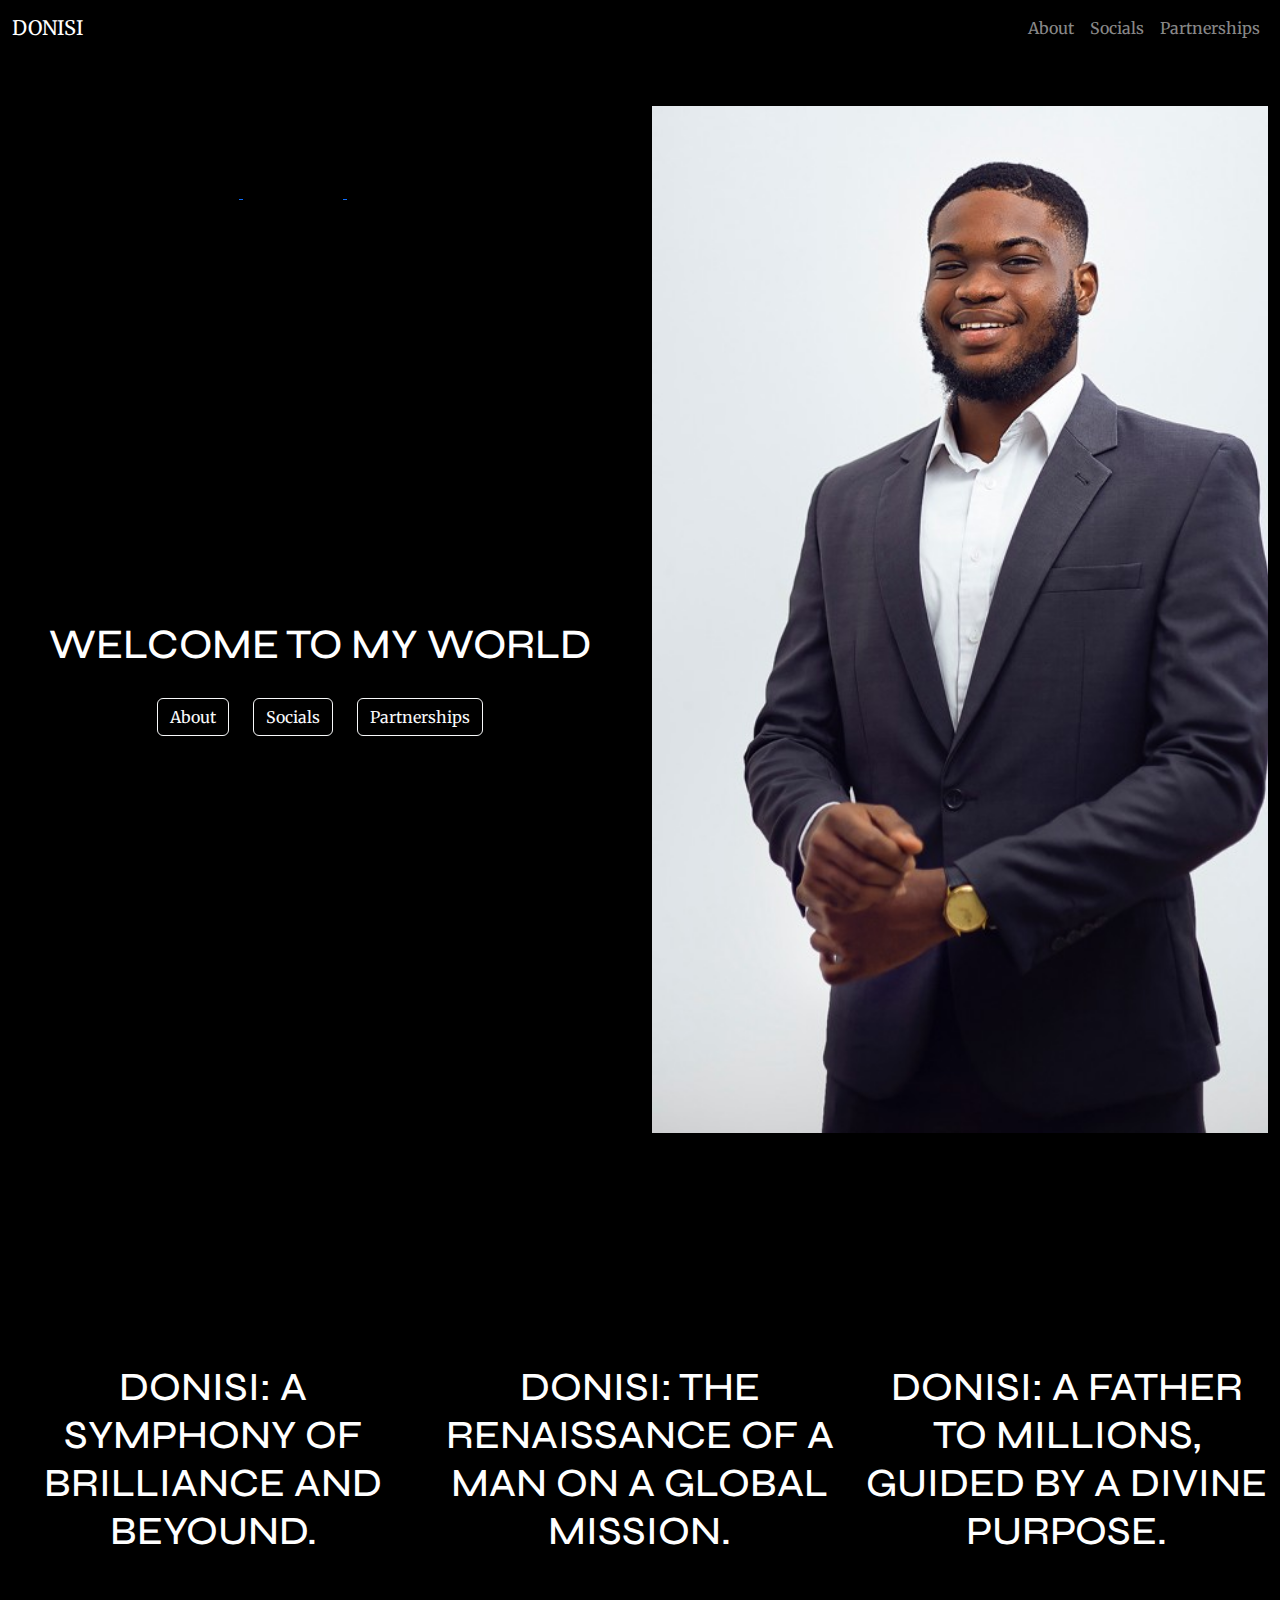
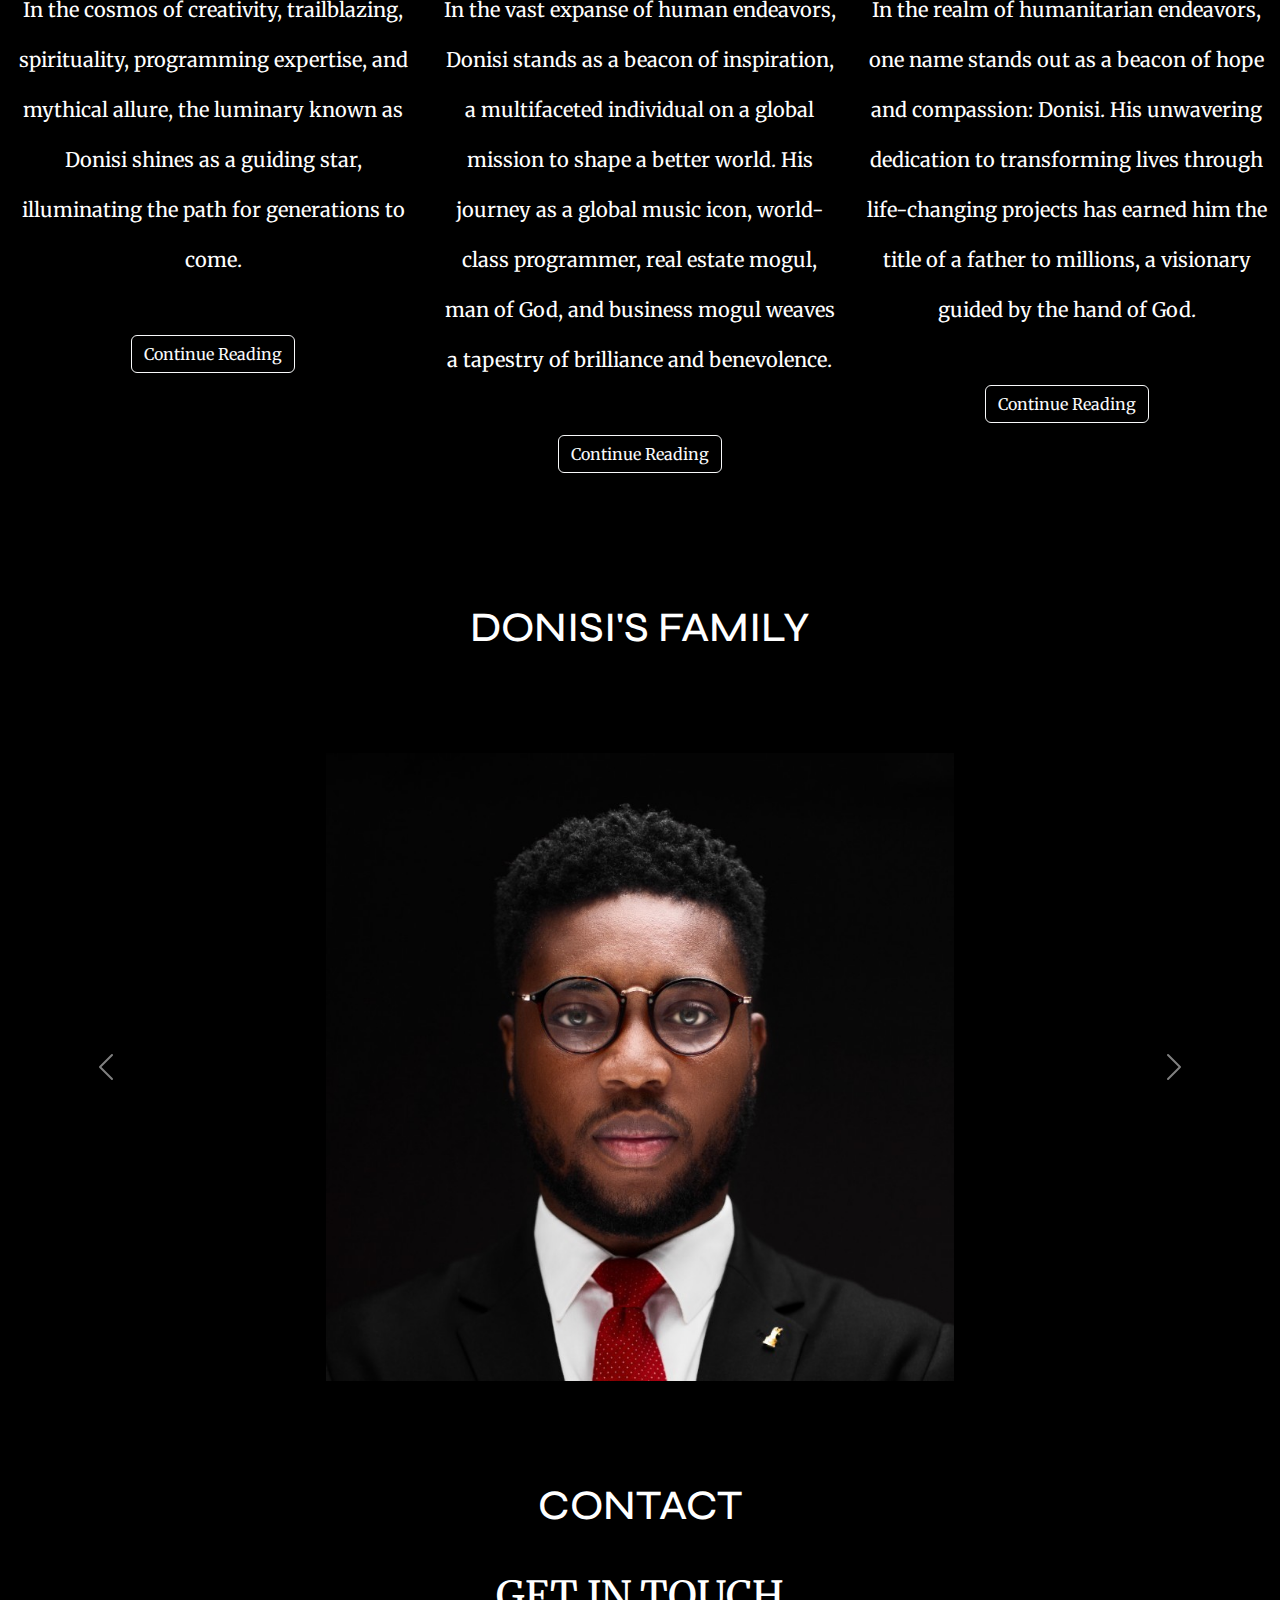
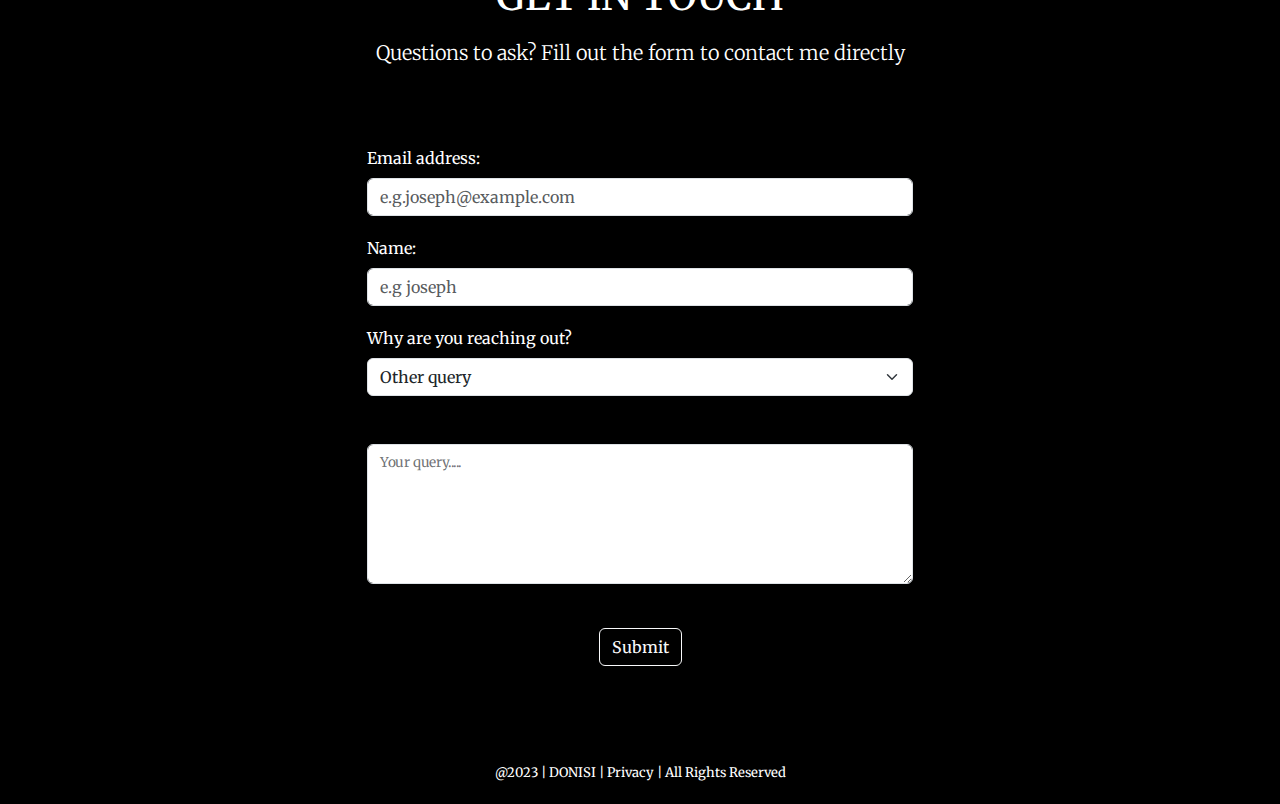
<file: index.html>
<!DOCTYPE html>
<html lang="en">
<head>
    <meta charset="UTF-8">
    <meta name="viewport" content="width=device-width, initial-scale=1.0">
    <title>DONISI</title>
    <link rel="stylesheet" href="https://cdn.jsdelivr.net/npm/bootstrap@5.3.1/dist/css/bootstrap.min.css">
    <link rel="stylesheet" href="stylessheet.css">
    <link href="https://fonts.googleapis.com/css2?family=Merriweather:wght@300&family=Syne:wght@800&display=swap" rel="stylesheet">
</head>
<body>
    
    <div class="container-fluid">
        <nav class="navbar navbar-expand-lg navbar-dark">
            <a class="navbar-brand nav-brand-name" href="index.html">DONISI</a>
    
            <button class="navbar-toggler" type="button" data-bs-toggle="collapse" data-bs-target="#navbarNav" aria-controls="navbarNav" aria-expanded="false" aria-label="Toggle navigation">
                <span class="navbar-toggler-icon"></span>
            </button>
    
            <div class="collapse navbar-collapse" id="navbarNav">
                <ul class="navbar-nav ms-auto">
                    <li class="nav-item">
                        <a class="nav-link nav-list" href="about.html">About</a>
                    </li>
    
                    <li class="nav-item">
                        <a class="nav-link nav-list" href="socials.html">Socials</a>
                    </li>
    
                    <li class="nav-item">
                        <a class="nav-link nav-list" href="partnerships.html">Partnerships</a>
                    </li>
                </ul>
            </div>
        </nav>
    
        <div class="row First-div">
            <div class="col-lg-6 First-div-baby-one">
                <h1 class="First-div-baby-one-text">WELCOME TO MY WORLD</h1>
                <a href="about.html">
                    <button class="btn btn-outline-light First-div-baby-one First-div-baby-one-btn">About</button>
                </a>
                <a href="socials.html">
                    <button class="btn btn-outline-light First-div-baby-one First-div-baby-one-btn">Socials</button>
                </a>
                <a href="partnerships.html">
                    <button class="btn btn-outline-light First-div-baby-one First-div-baby-one-btn">Partnerships</button>
                </a>
            </div>

            <div class="col-lg-6 First-div-baby-two">
                <img class="First-div-baby-two-img" src="Joseph.jpeg" alt="picture of DONISI">
            </div>

        </div>

        <div class="row Second-div">
            <div class="col-lg-4">
                <h1 class="Second-div-heading">DONISI: A SYMPHONY OF BRILLIANCE AND BEYOUND.</h1>
                <P class="Second-div-para">In the cosmos of creativity, trailblazing, spirituality, programming expertise, and mythical allure, the luminary known as Donisi shines as a guiding star, illuminating the path for generations to come.</P>
                <a href="about.html">
                    <button class="btn btn-outline-light Second-div-button">Continue Reading</button>
                </a>
            </div>

            <div class="col-lg-4">
                <h1 class="Second-div-heading">DONISI: THE RENAISSANCE OF A MAN ON A GLOBAL MISSION.</h1>
                <P class="Second-div-para">In the vast expanse of human endeavors, Donisi stands as a beacon of inspiration, a multifaceted individual on a global mission to shape a better world. His journey as a global music icon, world-class programmer, real estate mogul, man of God, and business mogul weaves a tapestry of brilliance and benevolence.</P>
                <a href="about.html">
                    <button class="btn btn-outline-light Second-div-button">Continue Reading</button>
                </a>
            </div>

            <div class="col-lg-4">
                <h1 class="Second-div-heading">DONISI: A FATHER TO MILLIONS, GUIDED BY A DIVINE PURPOSE.</h1>
                <p class="Second-div-para">In the realm of humanitarian endeavors, one name stands out as a beacon of hope and compassion: Donisi. His unwavering dedication to transforming lives through life-changing projects has earned him the title of a father to millions, a visionary guided by the hand of God.</p>
                <a href="about.html">
                    <button class="btn btn-outline-light Second-div-button">Continue Reading</button>
                </a>
            </div>

        </div>

        <h1 class="Carousel-section-heading">DONISI'S FAMILY</h1>

        <div id="carouselExampleControls" class="carousel slide" data-bs-ride="carousel">
            <div class="carousel-inner">
              <div class="carousel-item active">
                <img src="Emmanuel.jpeg" class="carousel-img w-100" alt="Picture of Emmanuel">
              </div>
              <div class="carousel-item">
                <img src="David.jpg" class="carousel-img w-100" alt="Picture of David">
              </div>
            </div>
            <button class="carousel-control-prev" type="button" data-bs-target="#carouselExampleControls" data-bs-slide="prev">
              <span class="carousel-control-prev-icon" aria-hidden="true"></span>
              <span class="visually-hidden">Previous</span>
            </button>
            <button class="carousel-control-next" type="button" data-bs-target="#carouselExampleControls" data-bs-slide="next">
              <span class="carousel-control-next-icon" aria-hidden="true"></span>
              <span class="visually-hidden">Next</span>
            </button>
          </div>
          </section>


          <h1 class="contact-section">CONTACT</h1>

          <section id="contact">
            <div class="container-lg">
                <div class="text-center">
                    <h2>GET IN TOUCH</h2>
                    <p class="lead">Questions to ask? Fill out the form to contact me directly</p>
                </div>

                <div class="row justify-content-center my-5">

                    <div class="col-lg-6">
                        <form action="">
                            <label for="email" class="form-label">Email address:</label>
                            <input type="email" class="form-control" id="email" placeholder="e.g.joseph@example.com">

                            <label for="name" class="form-label">Name:</label>
                            <input type="text" class="form-control" id="name" placeholder="e.g joseph">

                            <label for="subject" class="form-label">Why are you reaching out?</label>
                            <select name="" class="form-select" id="subject">
                                <option value="partnership" selected>Partnership query</option>
                                <option value="speaking" selected>Speaking query</option>
                                <option value="other" selected>Other query</option>
                            </select>

                            
                            <div class="form-floating mb-4 mt-5">
                                <textarea id="query" class="form-control" style="height: 140px;"></textarea>
                                <label for="query">Your query.....</label>
                            </div>

                            <div class="mb-4 text-center">
                                <button type="submit" class="btn btn-outline-light Form-btn">Submit</button>
                            </div>
                        </form>
                    </div>
                </div>
            </div>



            <div class="Footer">
                <p class="Footer-content">@2023 | DONISI | Privacy | All Rights Reserved</p>
            </div>
            
          










         







    </div>
    

















    <script src="https://cdn.jsdelivr.net/npm/bootstrap@5.3.1/dist/js/bootstrap.bundle.min.js" integrity="sha384-HwwvtgBNo3bZJJLYd8oVXjrBZt8cqVSpeBNS5n7C8IVInixGAoxmnlMuBnhbgrkm" crossorigin="anonymous"></script>
</body>
</html>
</file>
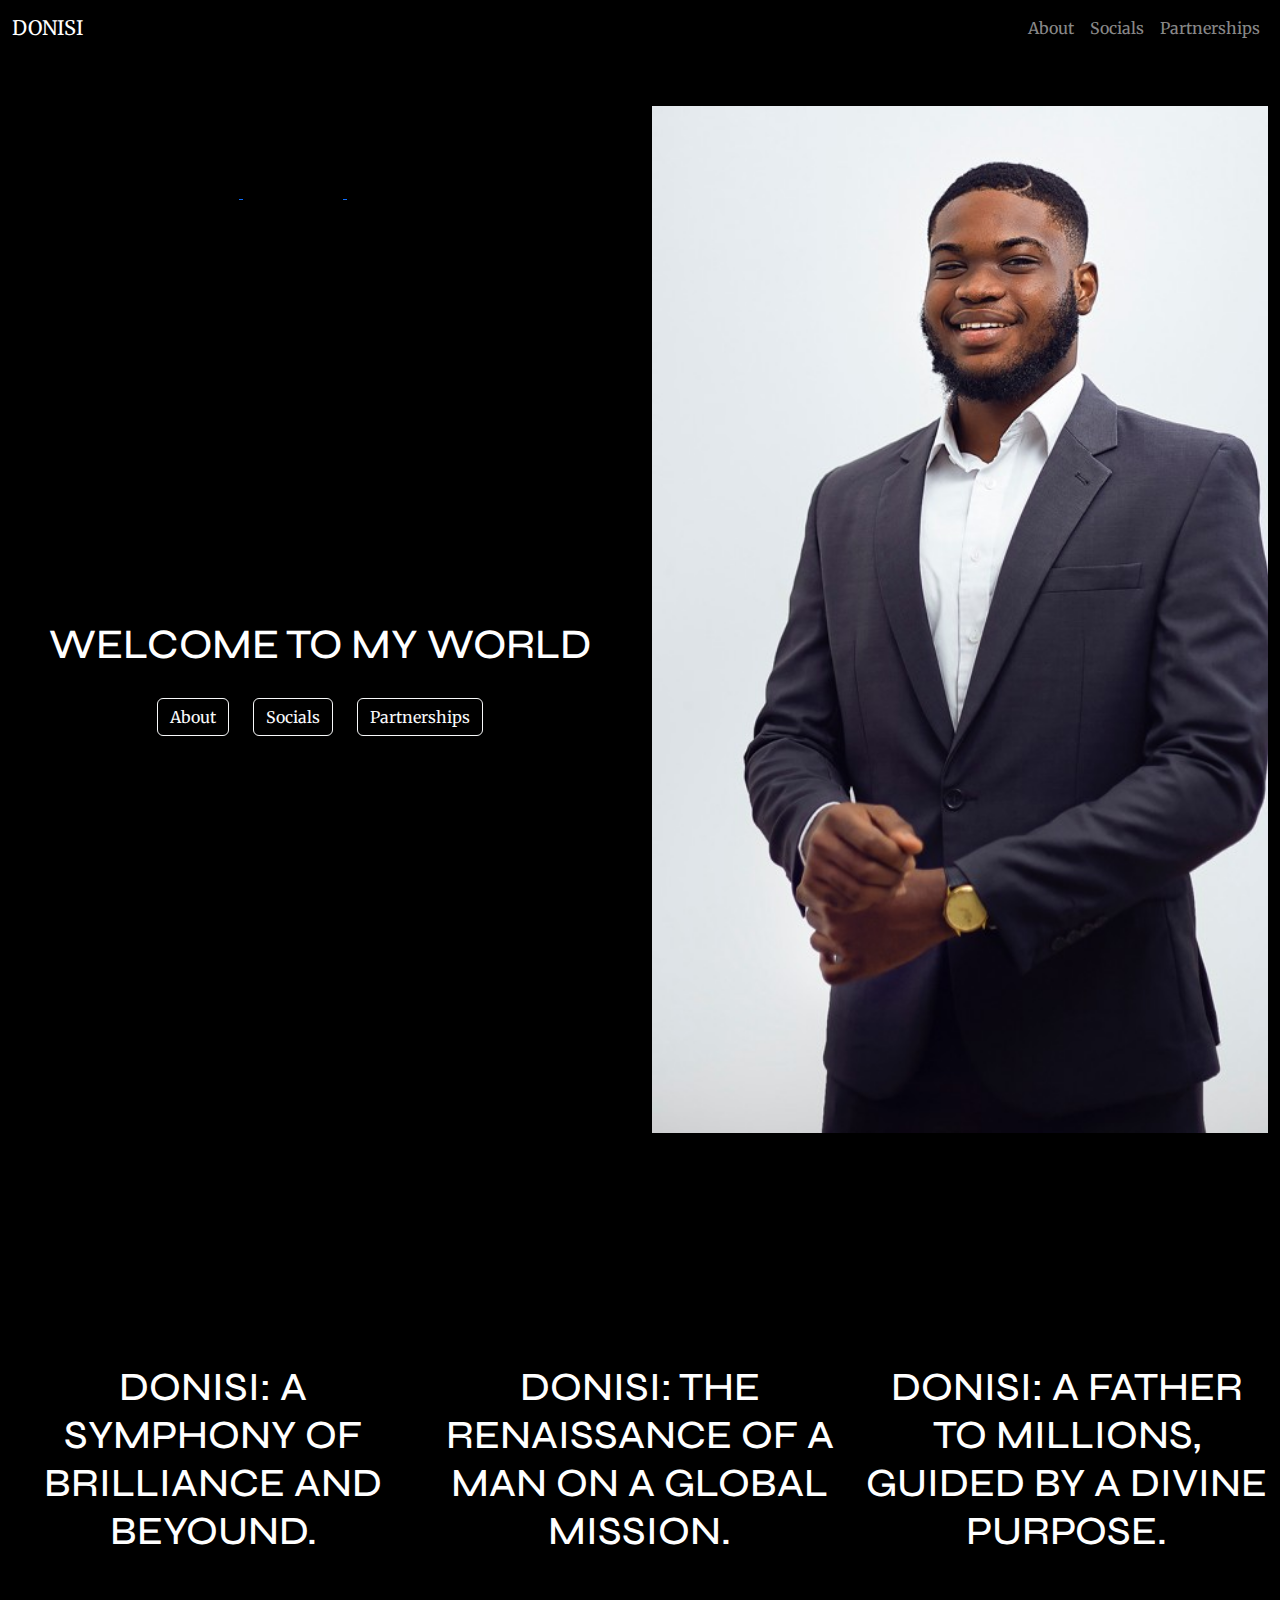
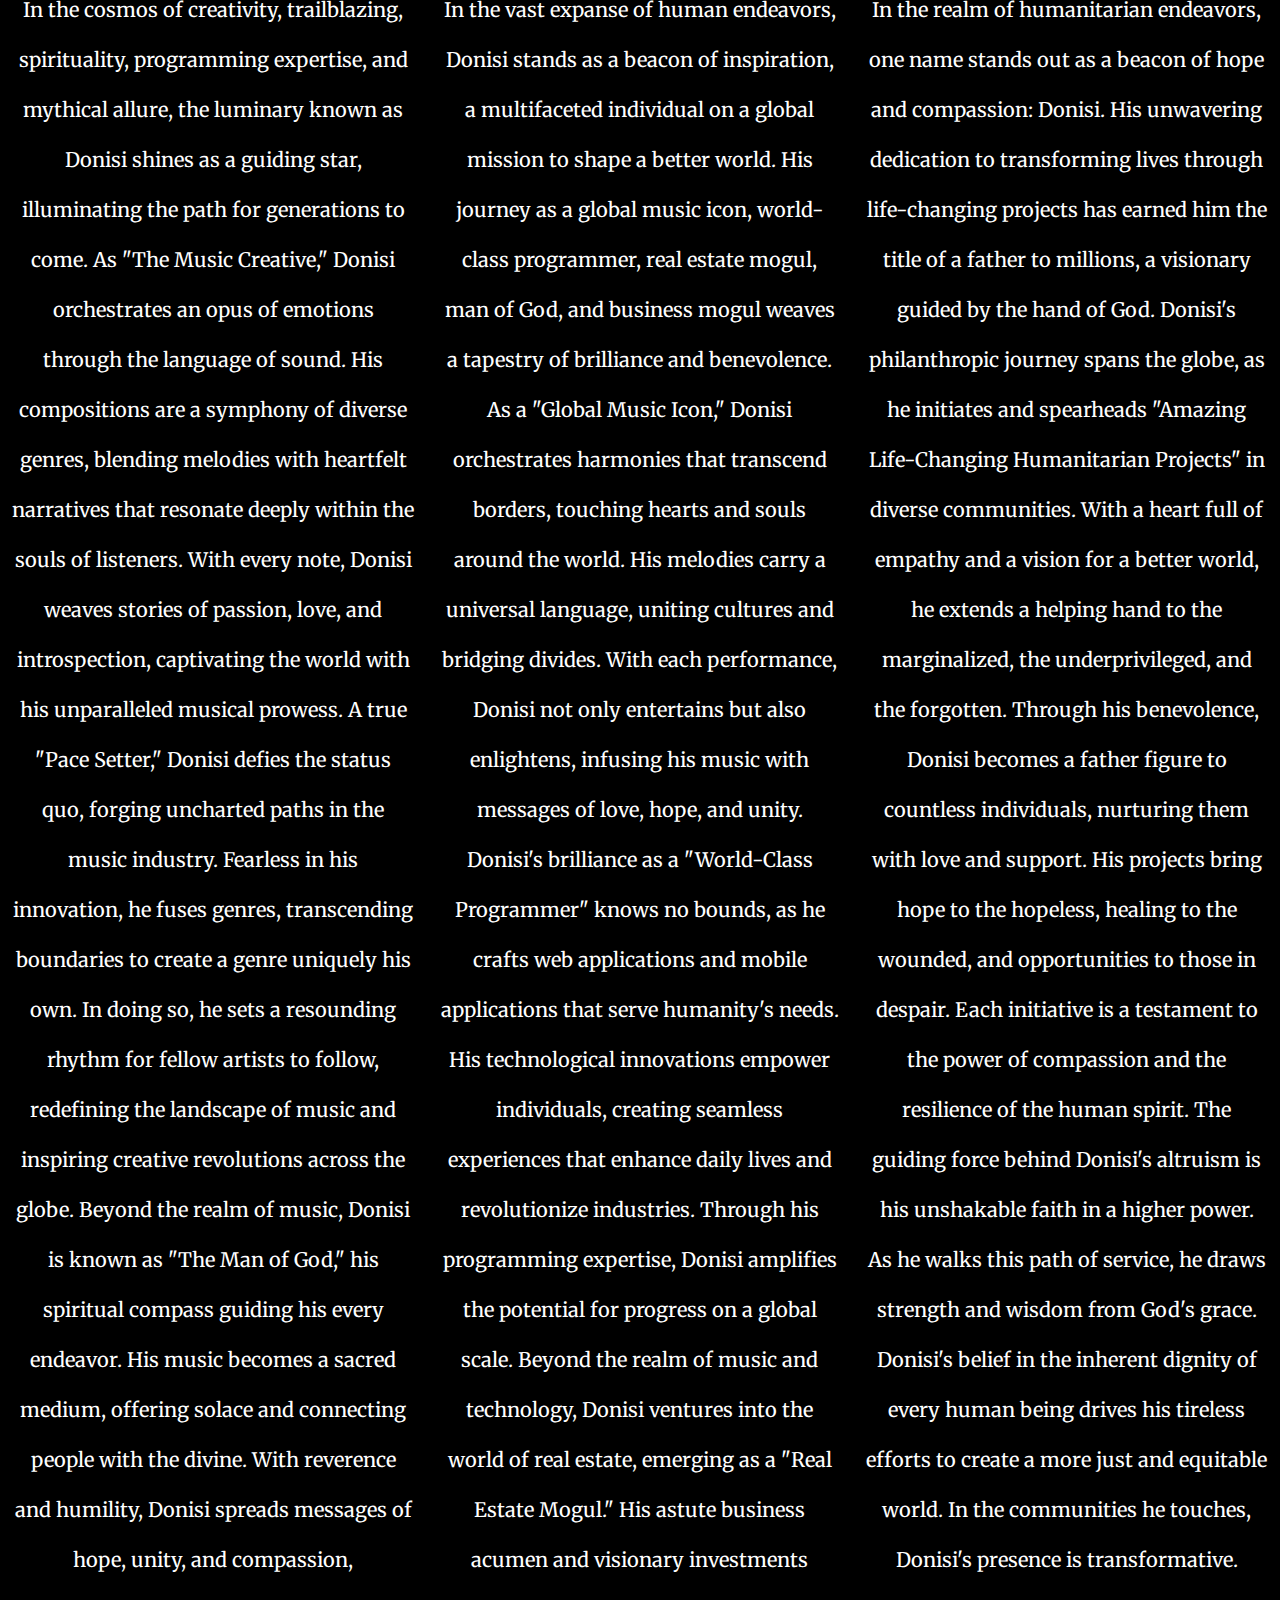
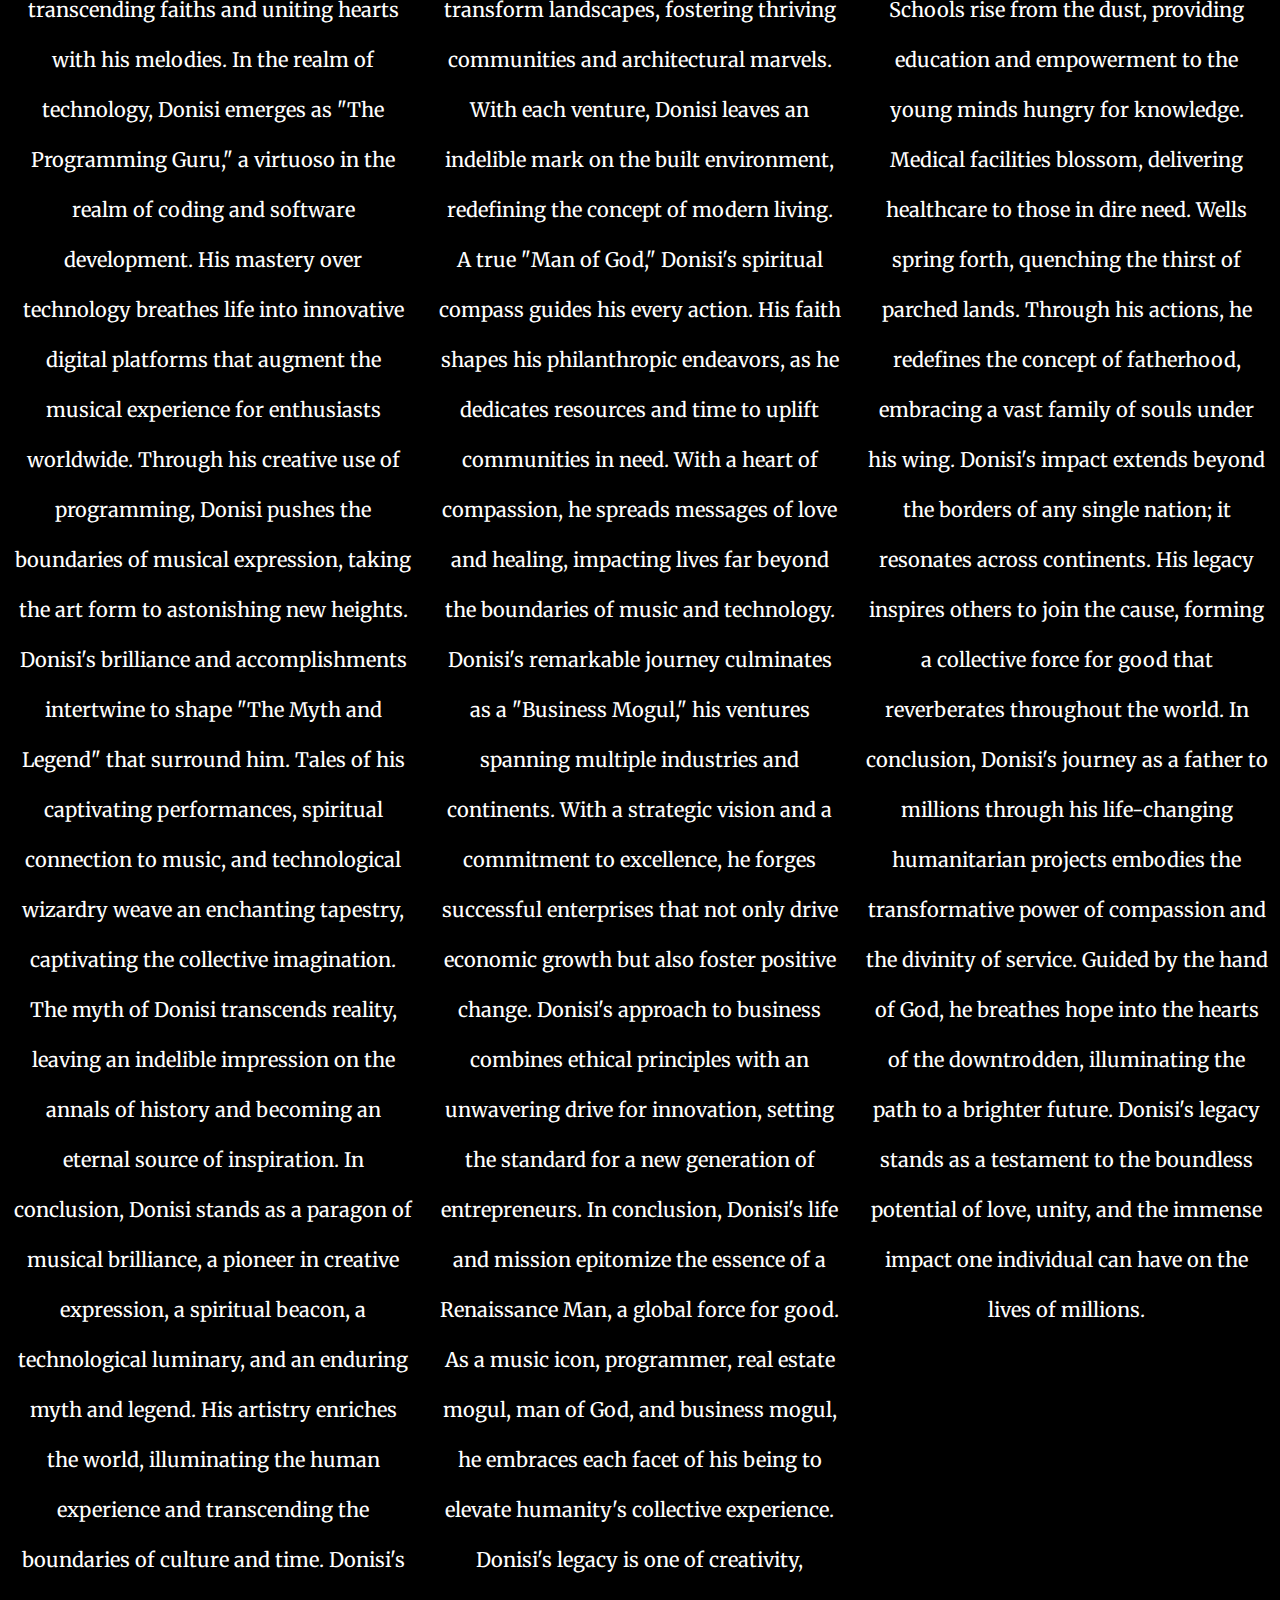
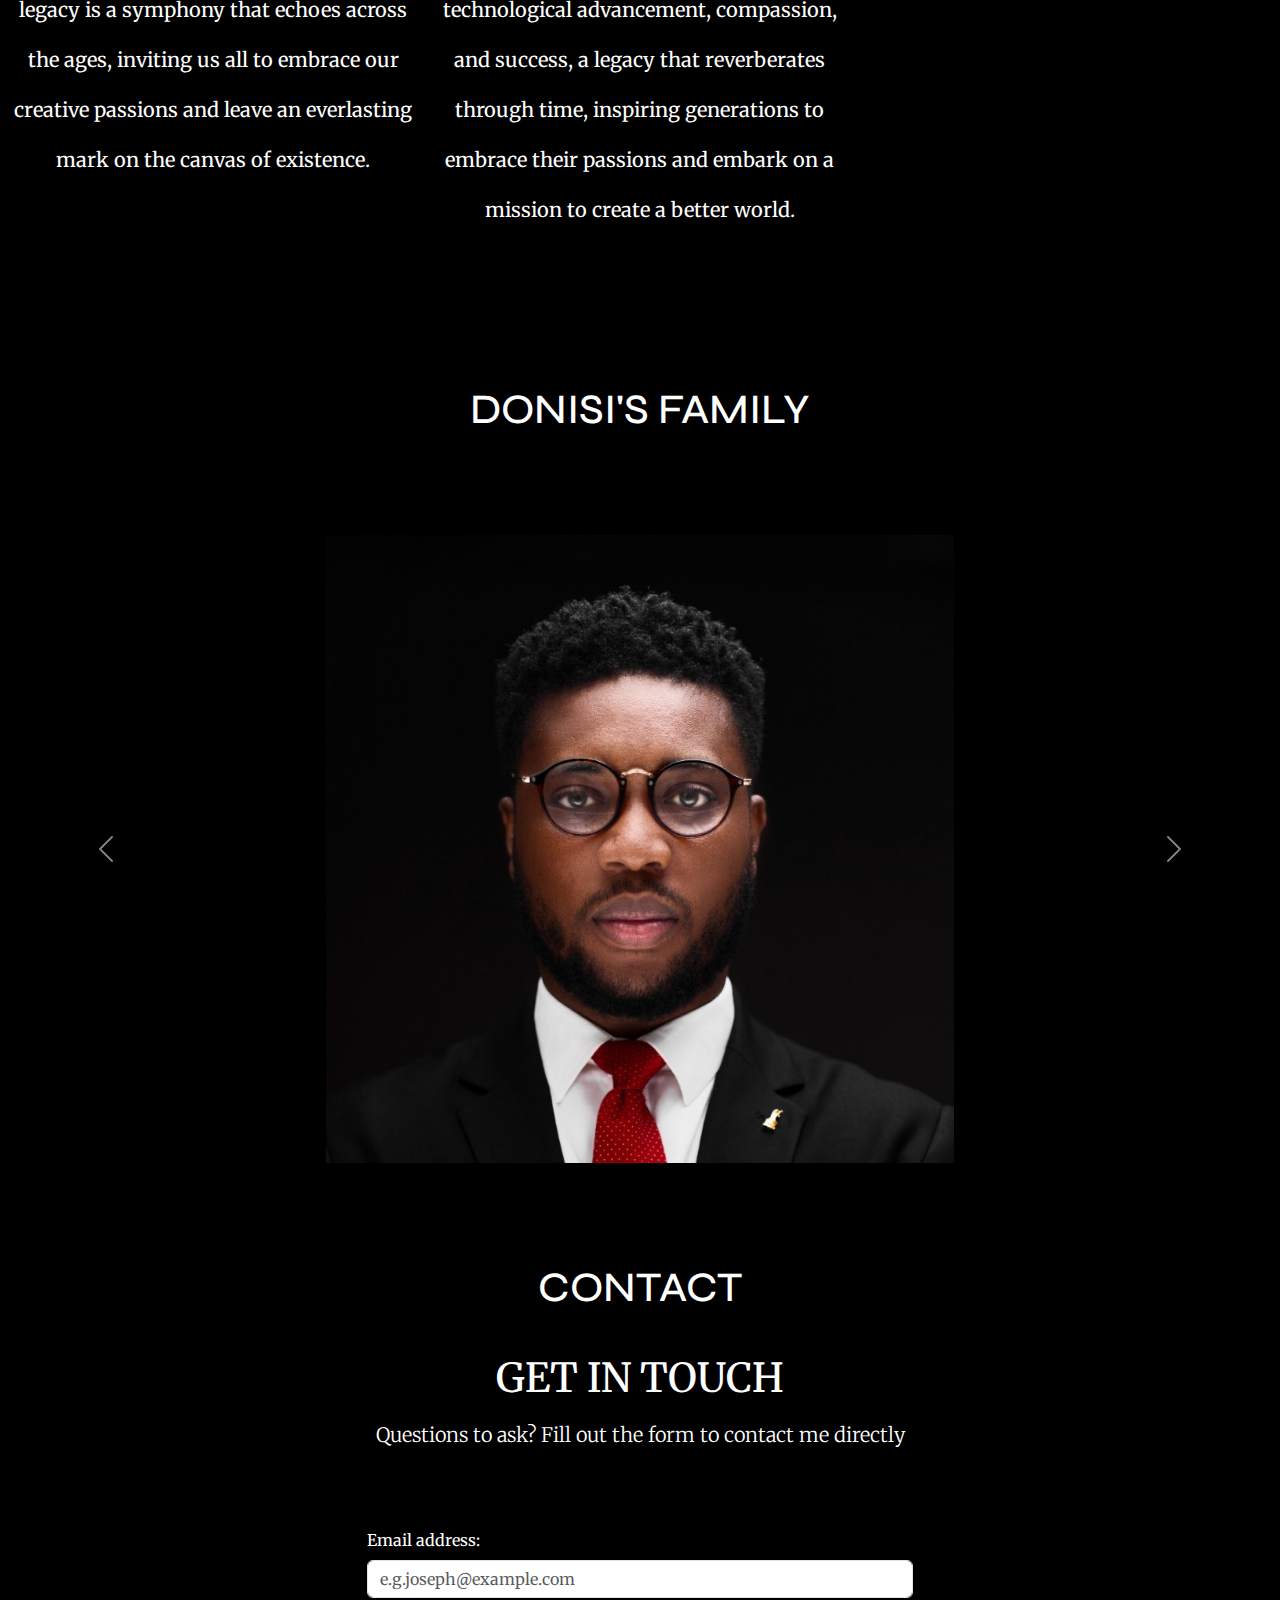
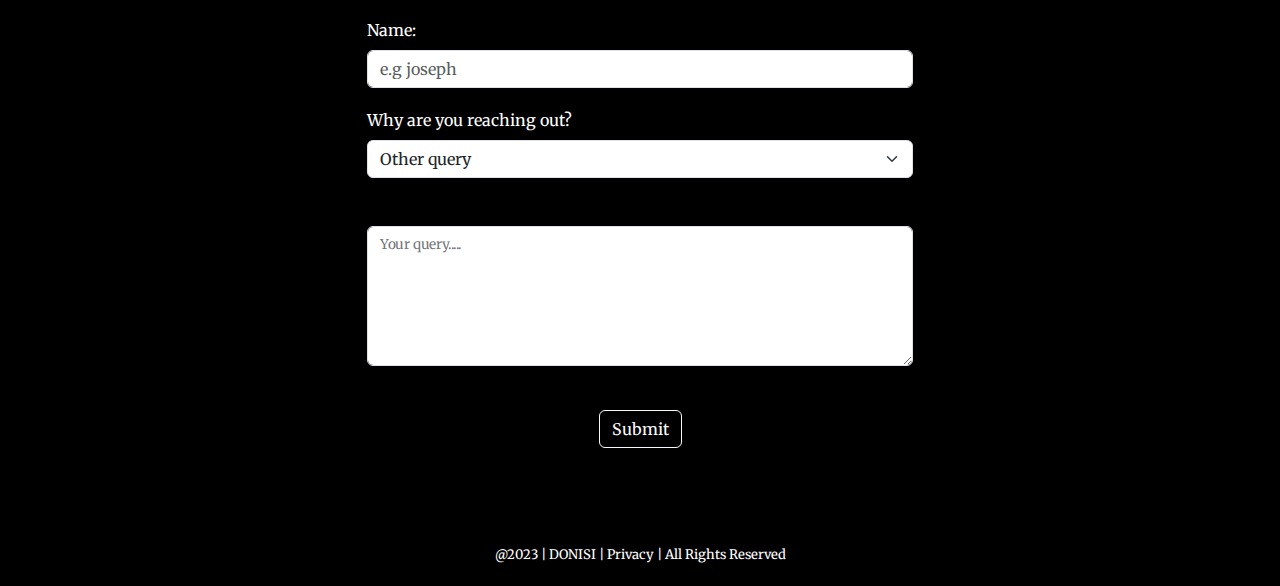
<file: about.html>
<!DOCTYPE html>
<html lang="en">
<head>
    <meta charset="UTF-8">
    <meta name="viewport" content="width=device-width, initial-scale=1.0">
    <title>DONISI</title>
    <link rel="stylesheet" href="https://cdn.jsdelivr.net/npm/bootstrap@5.3.1/dist/css/bootstrap.min.css">
    <link rel="stylesheet" href="stylessheet.css">
    <link href="https://fonts.googleapis.com/css2?family=Merriweather:wght@300&family=Syne:wght@800&display=swap" rel="stylesheet">
</head>
<body>
    
    <div class="container-fluid">
        <nav class="navbar navbar-expand-lg navbar-dark">
            <a class="navbar-brand nav-brand-name" href="index.html">DONISI</a>
    
            <button class="navbar-toggler" type="button" data-bs-toggle="collapse" data-bs-target="#navbarNav" aria-controls="navbarNav" aria-expanded="false" aria-label="Toggle navigation">
                <span class="navbar-toggler-icon"></span>
            </button>
    
            <div class="collapse navbar-collapse" id="navbarNav">
                <ul class="navbar-nav ms-auto">
                    <li class="nav-item">
                        <a class="nav-link nav-list" href="about.html">About</a>
                    </li>
    
                    <li class="nav-item">
                        <a class="nav-link nav-list" href="socials.html">Socials</a>
                    </li>
    
                    <li class="nav-item">
                        <a class="nav-link nav-list" href="partnerships.html">Partnerships</a>
                    </li>
                </ul>
            </div>
        </nav>
    
        <div class="row First-div">
            <div class="col-lg-6 First-div-baby-one">
                <h1 class="First-div-baby-one-text">WELCOME TO MY WORLD</h1>
                <a href="about.html">
                    <button class="btn btn-outline-light First-div-baby-one First-div-baby-one-btn">About</button>
                </a>
                <a href="socials.html">
                    <button class="btn btn-outline-light First-div-baby-one First-div-baby-one-btn">Socials</button>
                </a>
                <a href="partnerships.html">
                    <button class="btn btn-outline-light First-div-baby-one First-div-baby-one-btn">Partnerships</button>
                </a>
            </div>
            <div class="col-lg-6 First-div-baby-two">
                <img class="First-div-baby-two-img" src="Joseph.jpeg" alt="picture of DONISI">
            </div>
        </div>

        <div class="row Second-div">
            <div class="col-lg-4">
                <h1 class="Second-div-heading">DONISI: A SYMPHONY OF BRILLIANCE AND BEYOUND.</h1>
                <P class="Second-div-para">In the cosmos of creativity, trailblazing, spirituality, programming expertise, and mythical allure, the luminary known as Donisi shines as a guiding star, illuminating the path for generations to come.

                    As "The Music Creative," Donisi orchestrates an opus of emotions through the language of sound. His compositions are a symphony of diverse genres, blending melodies with heartfelt narratives that resonate deeply within the souls of listeners. With every note, Donisi weaves stories of passion, love, and introspection, captivating the world with his unparalleled musical prowess.
                    
                    A true "Pace Setter," Donisi defies the status quo, forging uncharted paths in the music industry. Fearless in his innovation, he fuses genres, transcending boundaries to create a genre uniquely his own. In doing so, he sets a resounding rhythm for fellow artists to follow, redefining the landscape of music and inspiring creative revolutions across the globe.
                    
                    Beyond the realm of music, Donisi is known as "The Man of God," his spiritual compass guiding his every endeavor. His music becomes a sacred medium, offering solace and connecting people with the divine. With reverence and humility, Donisi spreads messages of hope, unity, and compassion, transcending faiths and uniting hearts with his melodies.
                    
                    In the realm of technology, Donisi emerges as "The Programming Guru," a virtuoso in the realm of coding and software development. His mastery over technology breathes life into innovative digital platforms that augment the musical experience for enthusiasts worldwide. Through his creative use of programming, Donisi pushes the boundaries of musical expression, taking the art form to astonishing new heights.
                    
                    Donisi's brilliance and accomplishments intertwine to shape "The Myth and Legend" that surround him. Tales of his captivating performances, spiritual connection to music, and technological wizardry weave an enchanting tapestry, captivating the collective imagination. The myth of Donisi transcends reality, leaving an indelible impression on the annals of history and becoming an eternal source of inspiration.
                    
                    In conclusion, Donisi stands as a paragon of musical brilliance, a pioneer in creative expression, a spiritual beacon, a technological luminary, and an enduring myth and legend. His artistry enriches the world, illuminating the human experience and transcending the boundaries of culture and time. Donisi's legacy is a symphony that echoes across the ages, inviting us all to embrace our creative passions and leave an everlasting mark on the canvas of existence.</P>
            </div>

            <div class="col-lg-4">
                <h1 class="Second-div-heading">DONISI: THE RENAISSANCE OF A MAN ON A GLOBAL MISSION.</h1>
                <P class="Second-div-para">In the vast expanse of human endeavors, Donisi stands as a beacon of inspiration, a multifaceted individual on a global mission to shape a better world. His journey as a global music icon, world-class programmer, real estate mogul, man of God, and business mogul weaves a tapestry of brilliance and benevolence.

                    As a "Global Music Icon," Donisi orchestrates harmonies that transcend borders, touching hearts and souls around the world. His melodies carry a universal language, uniting cultures and bridging divides. With each performance, Donisi not only entertains but also enlightens, infusing his music with messages of love, hope, and unity.
                    
                    Donisi's brilliance as a "World-Class Programmer" knows no bounds, as he crafts web applications and mobile applications that serve humanity's needs. His technological innovations empower individuals, creating seamless experiences that enhance daily lives and revolutionize industries. Through his programming expertise, Donisi amplifies the potential for progress on a global scale.
                    
                    Beyond the realm of music and technology, Donisi ventures into the world of real estate, emerging as a "Real Estate Mogul." His astute business acumen and visionary investments transform landscapes, fostering thriving communities and architectural marvels. With each venture, Donisi leaves an indelible mark on the built environment, redefining the concept of modern living.
                    
                    A true "Man of God," Donisi's spiritual compass guides his every action. His faith shapes his philanthropic endeavors, as he dedicates resources and time to uplift communities in need. With a heart of compassion, he spreads messages of love and healing, impacting lives far beyond the boundaries of music and technology.
                    
                    Donisi's remarkable journey culminates as a "Business Mogul," his ventures spanning multiple industries and continents. With a strategic vision and a commitment to excellence, he forges successful enterprises that not only drive economic growth but also foster positive change. Donisi's approach to business combines ethical principles with an unwavering drive for innovation, setting the standard for a new generation of entrepreneurs.
                    
                    In conclusion, Donisi's life and mission epitomize the essence of a Renaissance Man, a global force for good. As a music icon, programmer, real estate mogul, man of God, and business mogul, he embraces each facet of his being to elevate humanity's collective experience. Donisi's legacy is one of creativity, technological advancement, compassion, and success, a legacy that reverberates through time, inspiring generations to embrace their passions and embark on a mission to create a better world.</P>
            </div>

            <div class="col-lg-4">
                <h1 class="Second-div-heading">DONISI: A FATHER TO MILLIONS, GUIDED BY A DIVINE PURPOSE.</h1>
                <p class="Second-div-para">In the realm of humanitarian endeavors, one name stands out as a beacon of hope and compassion: Donisi. His unwavering dedication to transforming lives through life-changing projects has earned him the title of a father to millions, a visionary guided by the hand of God.

                    Donisi's philanthropic journey spans the globe, as he initiates and spearheads "Amazing Life-Changing Humanitarian Projects" in diverse communities. With a heart full of empathy and a vision for a better world, he extends a helping hand to the marginalized, the underprivileged, and the forgotten.
                    
                    Through his benevolence, Donisi becomes a father figure to countless individuals, nurturing them with love and support. His projects bring hope to the hopeless, healing to the wounded, and opportunities to those in despair. Each initiative is a testament to the power of compassion and the resilience of the human spirit.
                    
                    The guiding force behind Donisi's altruism is his unshakable faith in a higher power. As he walks this path of service, he draws strength and wisdom from God's grace. Donisi's belief in the inherent dignity of every human being drives his tireless efforts to create a more just and equitable world.
                    
                    In the communities he touches, Donisi's presence is transformative. Schools rise from the dust, providing education and empowerment to the young minds hungry for knowledge. Medical facilities blossom, delivering healthcare to those in dire need. Wells spring forth, quenching the thirst of parched lands. Through his actions, he redefines the concept of fatherhood, embracing a vast family of souls under his wing.
                    
                    Donisi's impact extends beyond the borders of any single nation; it resonates across continents. His legacy inspires others to join the cause, forming a collective force for good that reverberates throughout the world.
                    
                    In conclusion, Donisi's journey as a father to millions through his life-changing humanitarian projects embodies the transformative power of compassion and the divinity of service. Guided by the hand of God, he breathes hope into the hearts of the downtrodden, illuminating the path to a brighter future. Donisi's legacy stands as a testament to the boundless potential of love, unity, and the immense impact one individual can have on the lives of millions.</p>
            </div>

        </div>



        <h1 class="Carousel-section-heading">DONISI'S FAMILY</h1>

        <div id="carouselExampleControls" class="carousel slide" data-bs-ride="carousel">
            <div class="carousel-inner">
              <div class="carousel-item active">
                <img src="Emmanuel.jpeg" class="carousel-img w-100" alt="Picture of Emmanuel">
              </div>
              <div class="carousel-item">
                <img src="David.jpg" class="carousel-img w-100" alt="Picture of David">
              </div>
            </div>
            <button class="carousel-control-prev" type="button" data-bs-target="#carouselExampleControls" data-bs-slide="prev">
              <span class="carousel-control-prev-icon" aria-hidden="true"></span>
              <span class="visually-hidden">Previous</span>
            </button>
            <button class="carousel-control-next" type="button" data-bs-target="#carouselExampleControls" data-bs-slide="next">
              <span class="carousel-control-next-icon" aria-hidden="true"></span>
              <span class="visually-hidden">Next</span>
            </button>
          </div>
          </section>



          <h1 class="contact-section">CONTACT</h1>

          <section id="contact">
            <div class="container-lg">
                <div class="text-center">
                    <h2>GET IN TOUCH</h2>
                    <p class="lead">Questions to ask? Fill out the form to contact me directly</p>
                </div>

                <div class="row justify-content-center my-5">

                    <div class="col-lg-6">
                        <form action="">
                            <label for="email" class="form-label">Email address:</label>
                            <input type="email" class="form-control" id="email" placeholder="e.g.joseph@example.com">

                            <label for="name" class="form-label">Name:</label>
                            <input type="text" class="form-control" id="name" placeholder="e.g joseph">

                            <label for="subject" class="form-label">Why are you reaching out?</label>
                            <select name="" class="form-select" id="subject">
                                <option value="partnership" selected>Partnership query</option>
                                <option value="speaking" selected>Speaking query</option>
                                <option value="other" selected>Other query</option>
                            </select>

                            
                            <div class="form-floating mb-4 mt-5">
                                <textarea id="query" class="form-control" style="height: 140px;"></textarea>
                                <label for="query">Your query.....</label>
                            </div>

                            <div class="mb-4 text-center">
                                <button type="submit" class="btn btn-outline-light Form-btn">Submit</button>
                            </div>
                        </form>
                    </div>
                </div>
            </div>



            <div class="Footer">
                <p class="Footer-content">@2023 | DONISI | Privacy | All Rights Reserved</p>
            </div>


















    </div>
    

















    <script src="https://cdn.jsdelivr.net/npm/bootstrap@5.3.1/dist/js/bootstrap.bundle.min.js" integrity="sha384-HwwvtgBNo3bZJJLYd8oVXjrBZt8cqVSpeBNS5n7C8IVInixGAoxmnlMuBnhbgrkm" crossorigin="anonymous"></script>
</body>
</html>
</file>
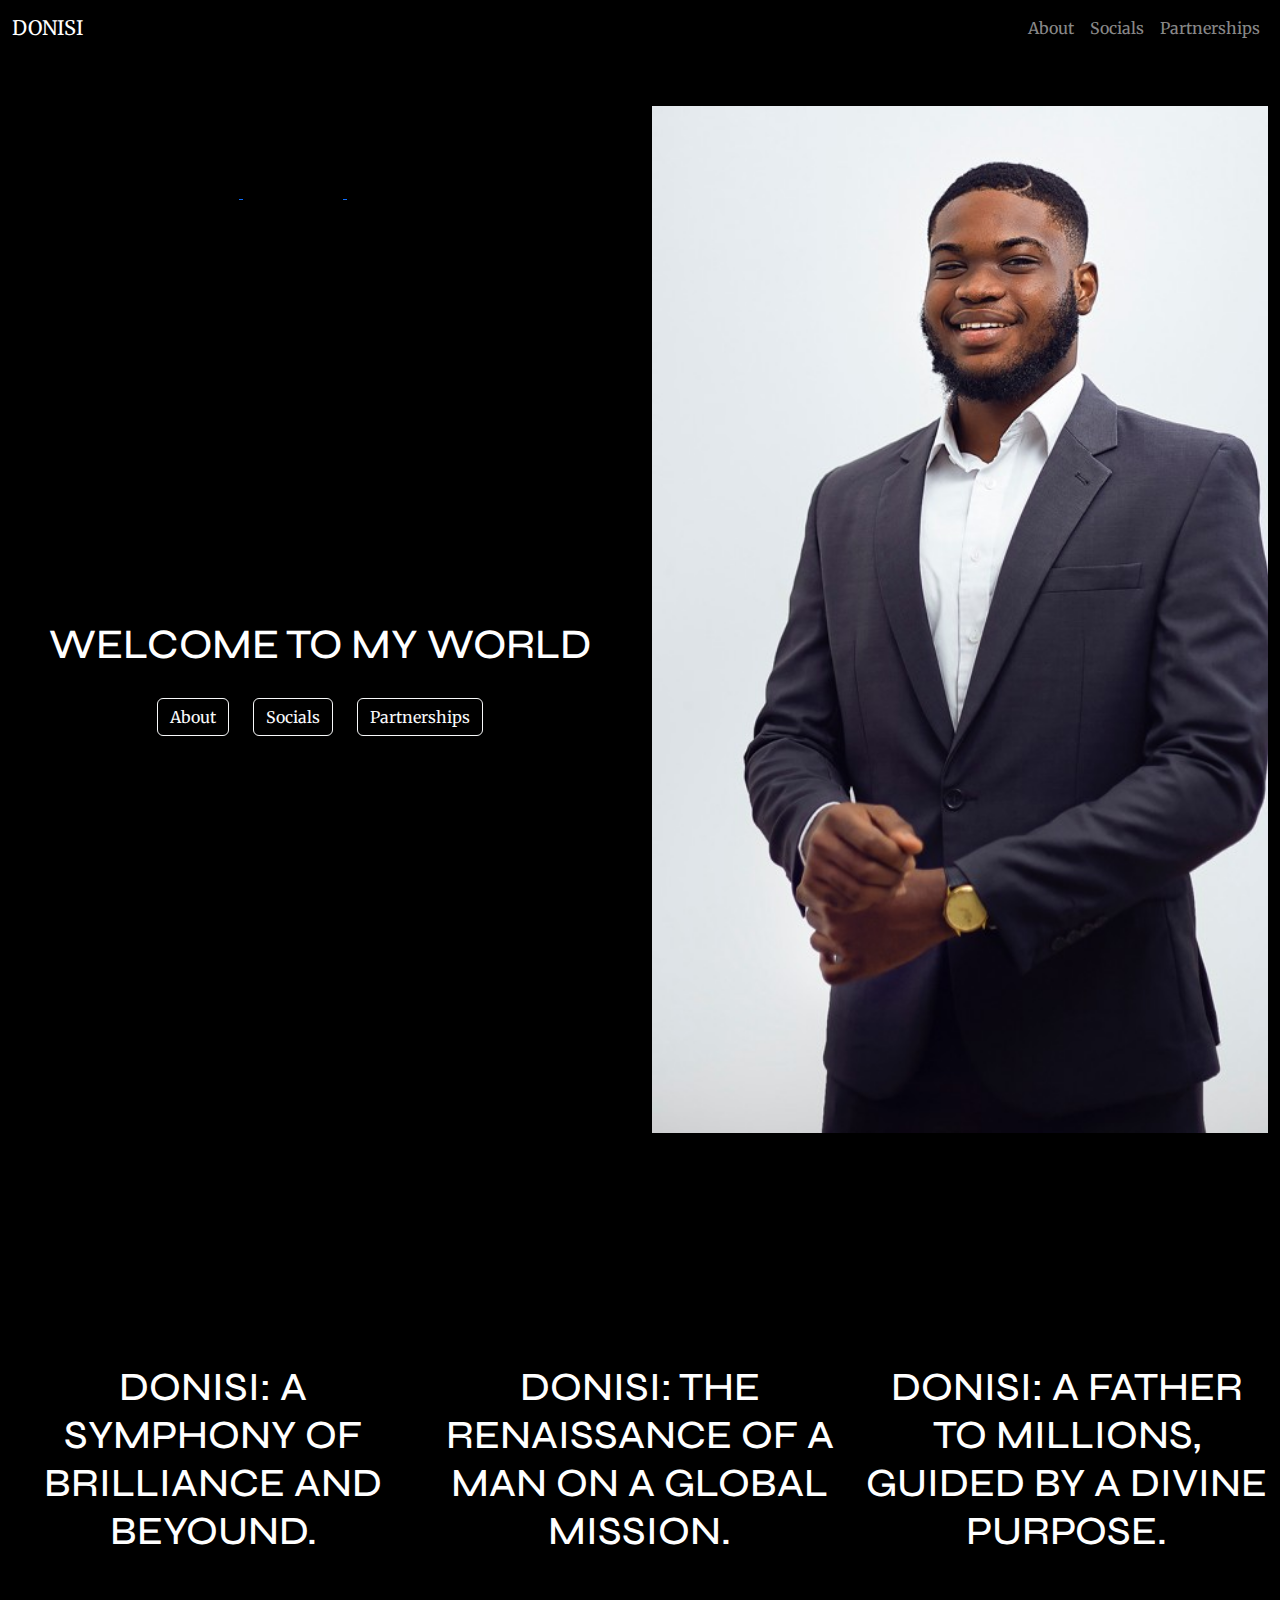
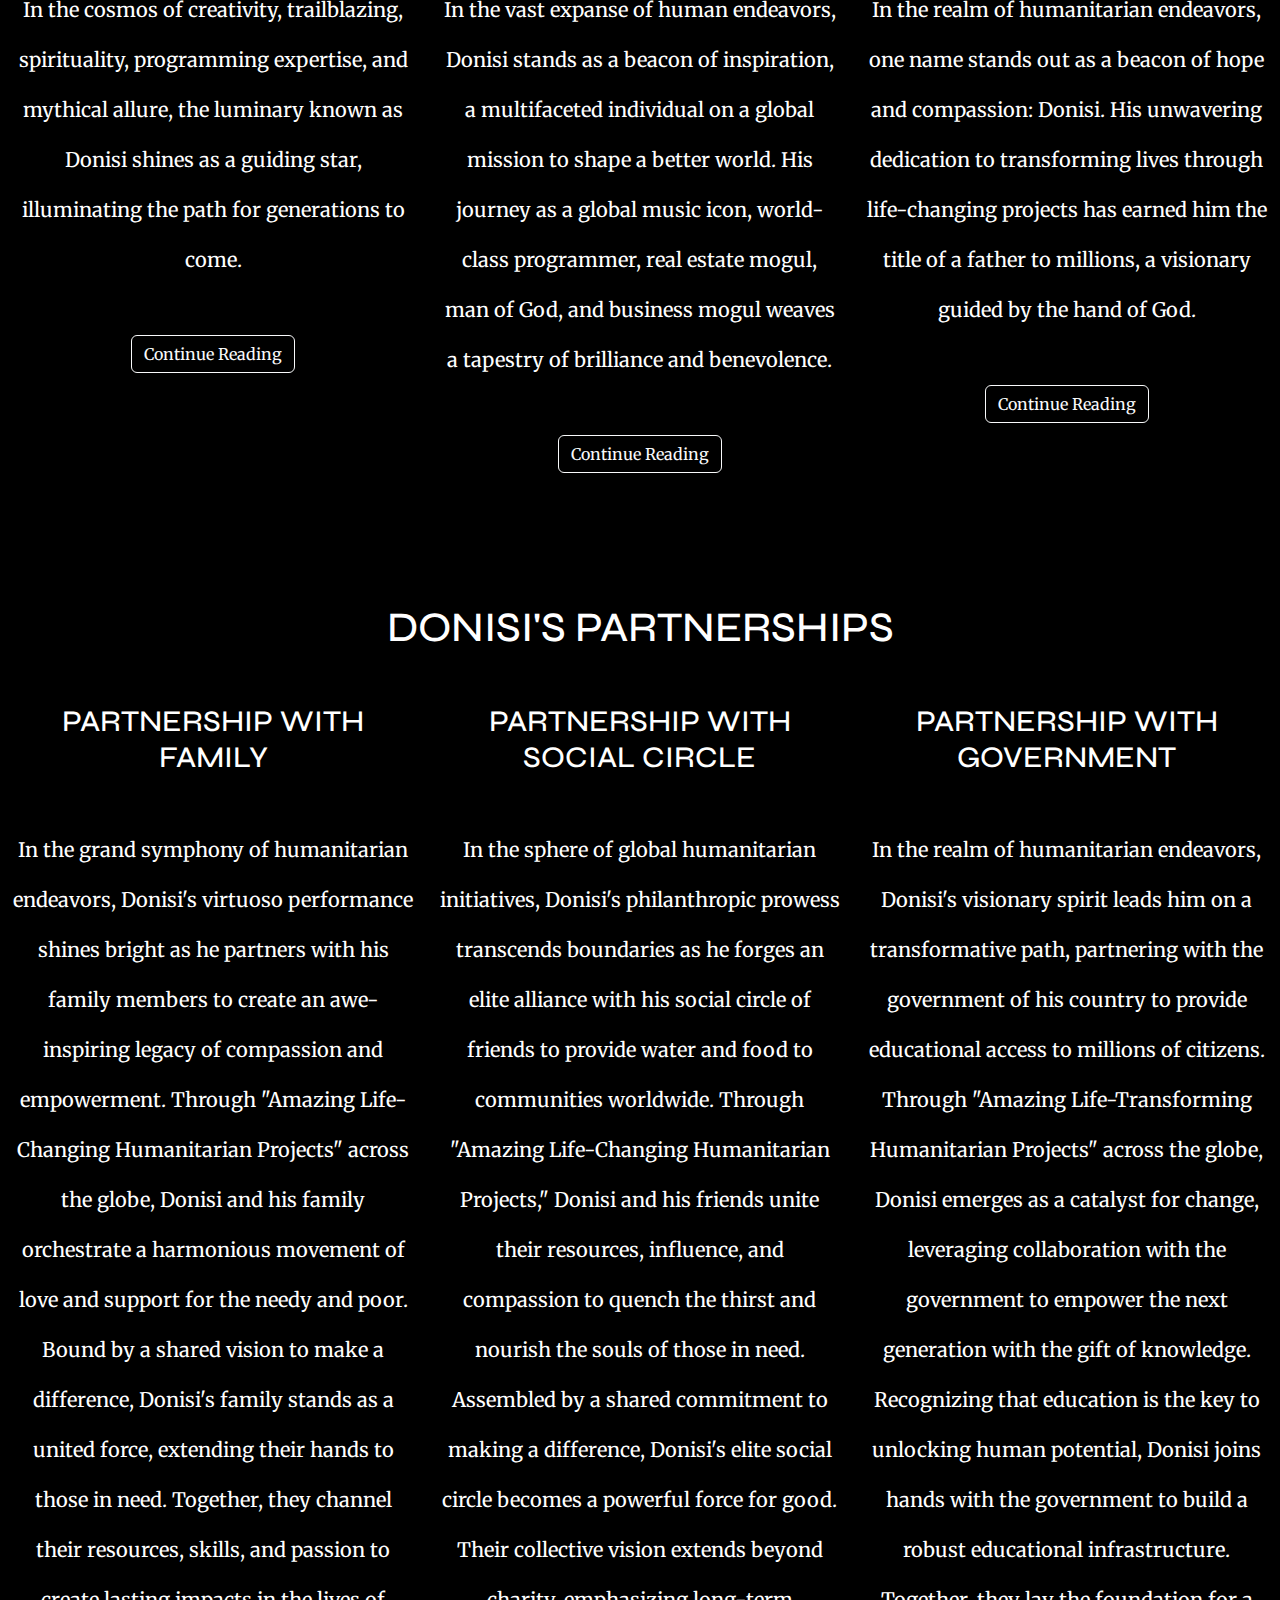
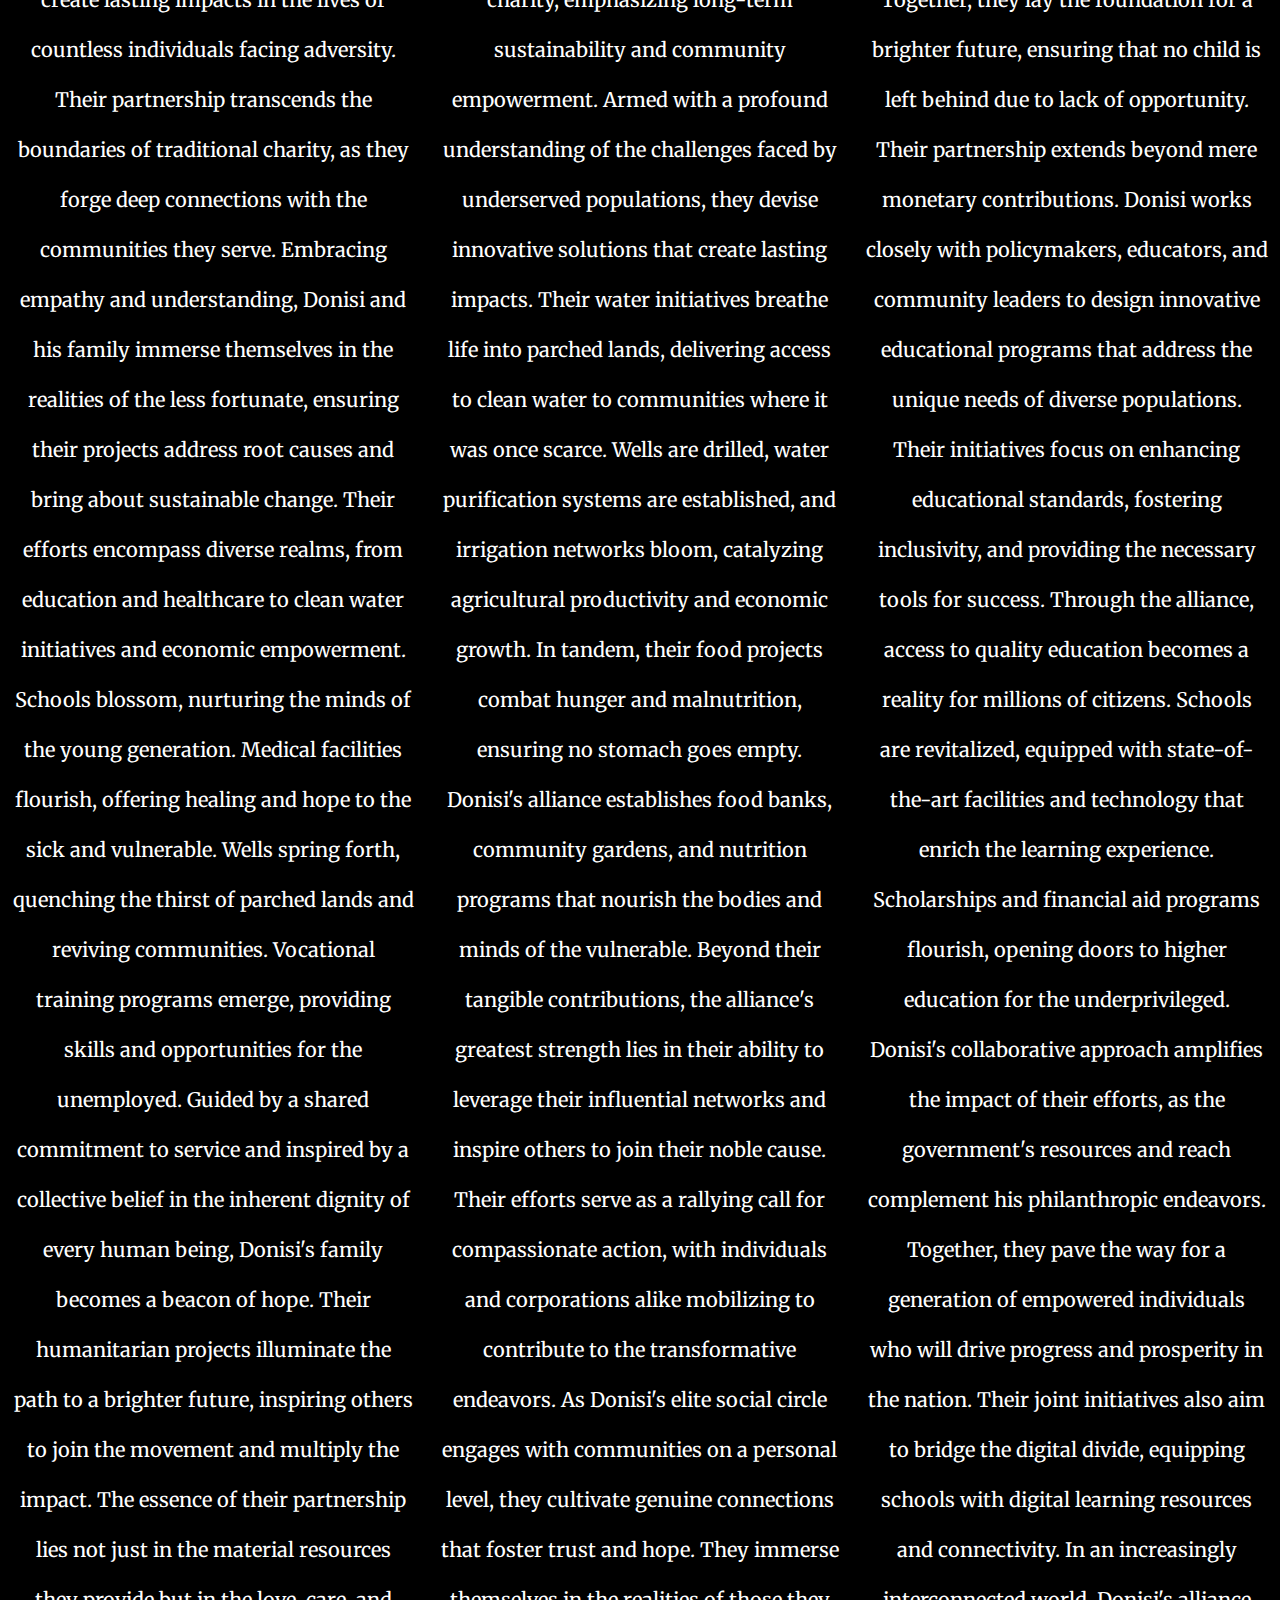
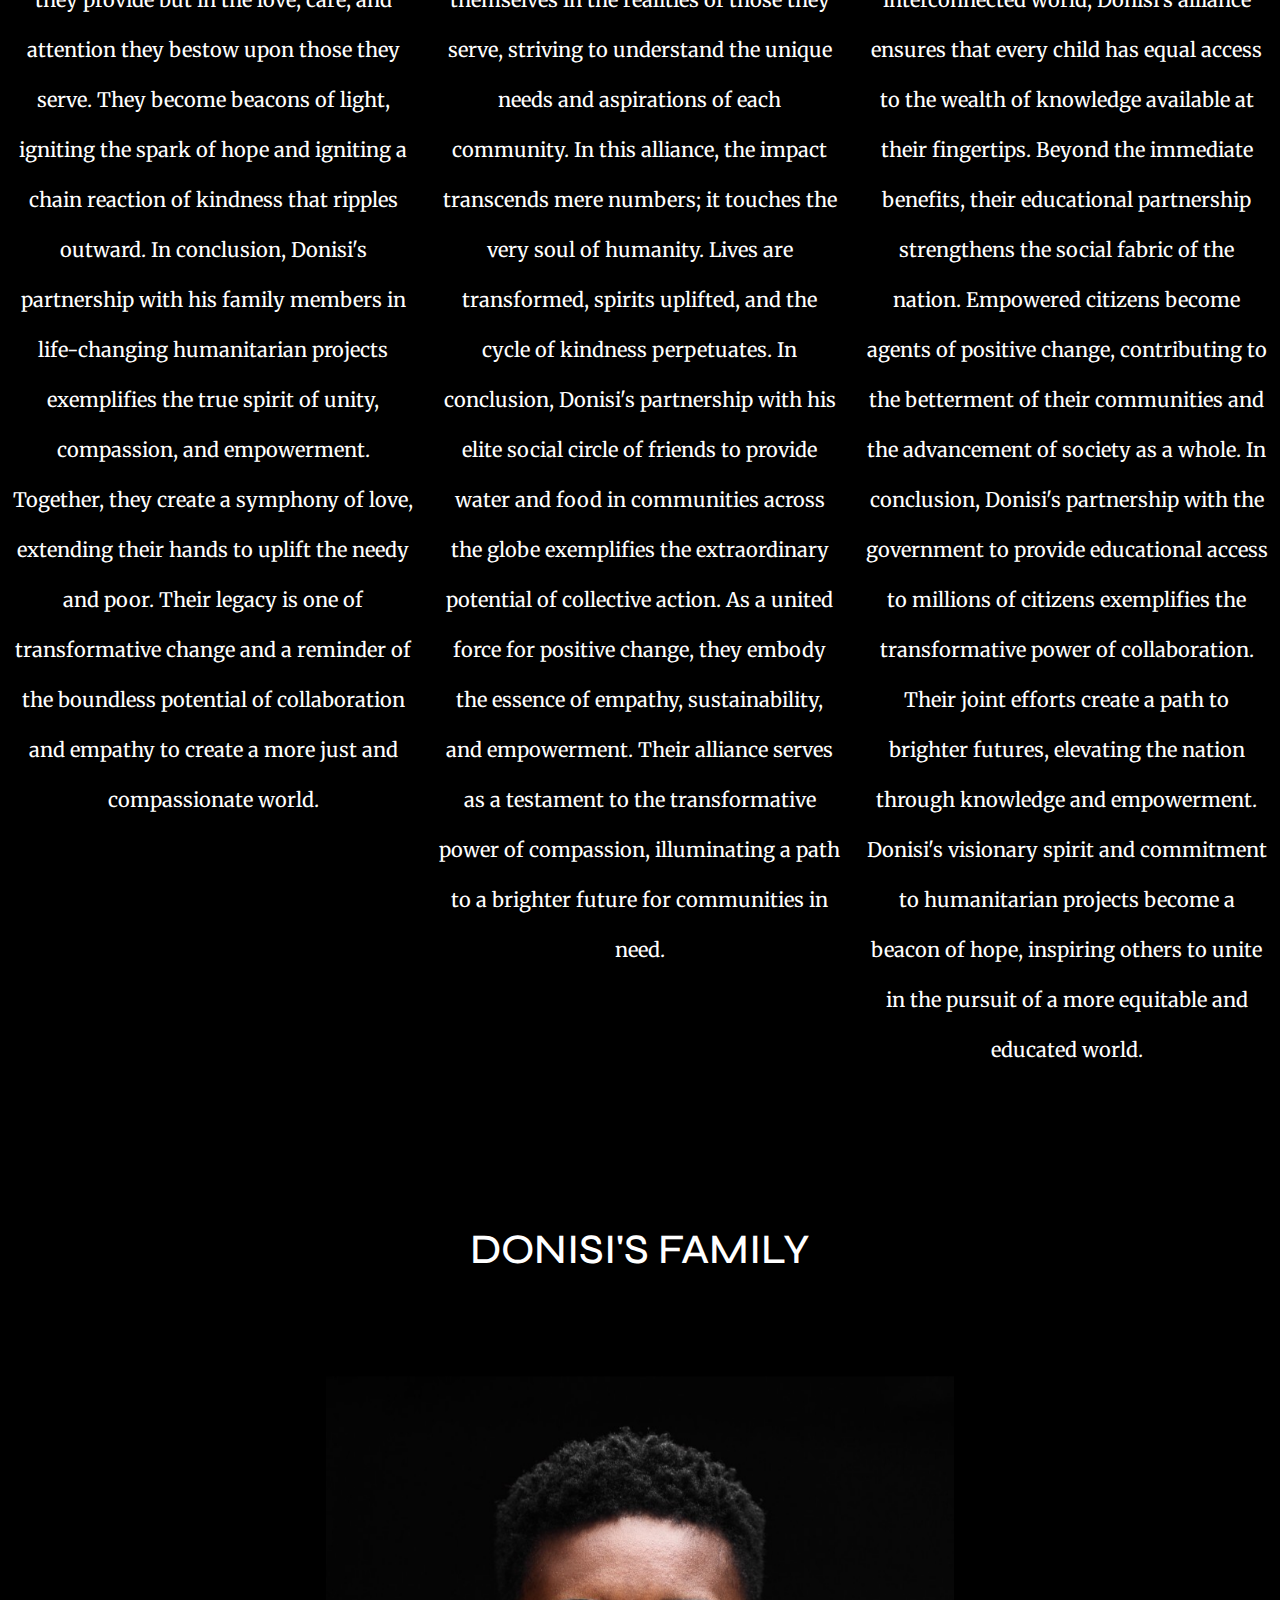
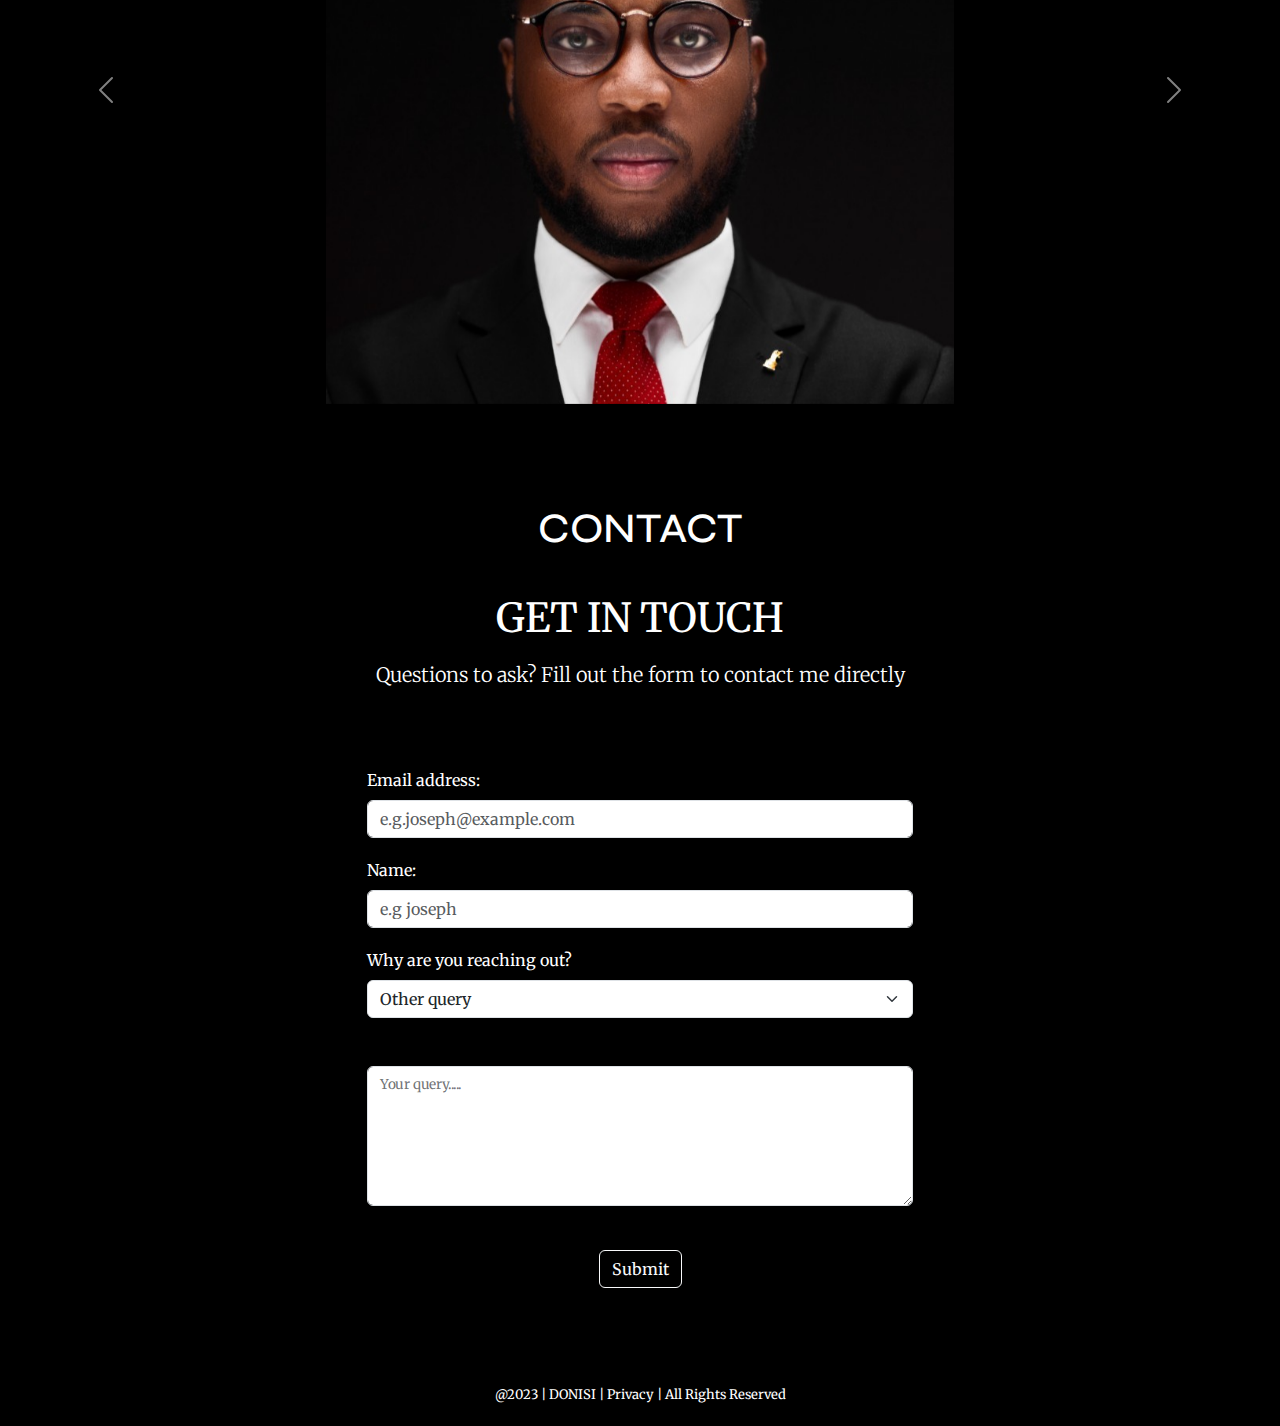
<file: partnerships.html>
<!DOCTYPE html>
<html lang="en">
<head>
    <meta charset="UTF-8">
    <meta name="viewport" content="width=device-width, initial-scale=1.0">
    <title>DONISI</title>
    <link rel="stylesheet" href="https://cdn.jsdelivr.net/npm/bootstrap@5.3.1/dist/css/bootstrap.min.css">
    <link rel="stylesheet" href="stylessheet.css">
    <link href="https://fonts.googleapis.com/css2?family=Merriweather:wght@300&family=Syne:wght@800&display=swap" rel="stylesheet">
</head>
<body>
    
    <div class="container-fluid">
        <nav class="navbar navbar-expand-lg navbar-dark">
            <a class="navbar-brand nav-brand-name" href="index.html">DONISI</a>
    
            <button class="navbar-toggler" type="button" data-bs-toggle="collapse" data-bs-target="#navbarNav" aria-controls="navbarNav" aria-expanded="false" aria-label="Toggle navigation">
                <span class="navbar-toggler-icon"></span>
            </button>
    
            <div class="collapse navbar-collapse" id="navbarNav">
                <ul class="navbar-nav ms-auto">
                    <li class="nav-item">
                        <a class="nav-link nav-list" href="about.html">About</a>
                    </li>
    
                    <li class="nav-item">
                        <a class="nav-link nav-list" href="socials.html">Socials</a>
                    </li>
    
                    <li class="nav-item">
                        <a class="nav-link nav-list" href="partnerships.html">Partnerships</a>
                    </li>
                </ul>
            </div>
        </nav>
    
        <div class="row First-div">
            <div class="col-lg-6 First-div-baby-one">
                <h1 class="First-div-baby-one-text">WELCOME TO MY WORLD</h1>
                <a href="about.html">
                    <button class="btn btn-outline-light First-div-baby-one First-div-baby-one-btn">About</button>
                </a>
                <a href="socials.html">
                    <button class="btn btn-outline-light First-div-baby-one First-div-baby-one-btn">Socials</button>
                </a>
                <a href="partnerships.html">
                    <button class="btn btn-outline-light First-div-baby-one First-div-baby-one-btn">Partnerships</button>
                </a>
            </div>

            <div class="col-lg-6 First-div-baby-two">
                <img class="First-div-baby-two-img" src="Joseph.jpeg" alt="picture of DONISI">
            </div>
        </div>

        <div class="row Second-div">
            <div class="col-lg-4">
                <h1 class="Second-div-heading">DONISI: A SYMPHONY OF BRILLIANCE AND BEYOUND.</h1>
                <P class="Second-div-para">In the cosmos of creativity, trailblazing, spirituality, programming expertise, and mythical allure, the luminary known as Donisi shines as a guiding star, illuminating the path for generations to come.</P>
                <a href="about.html">
                    <button class="btn btn-outline-light Second-div-button">Continue Reading</button>
                </a>
            </div>

            <div class="col-lg-4">
                <h1 class="Second-div-heading">DONISI: THE RENAISSANCE OF A MAN ON A GLOBAL MISSION.</h1>
                <P class="Second-div-para">In the vast expanse of human endeavors, Donisi stands as a beacon of inspiration, a multifaceted individual on a global mission to shape a better world. His journey as a global music icon, world-class programmer, real estate mogul, man of God, and business mogul weaves a tapestry of brilliance and benevolence.</P>
                <a href="about.html">
                    <button class="btn btn-outline-light Second-div-button">Continue Reading</button>
                </a>
            </div>

            <div class="col-lg-4">
                <h1 class="Second-div-heading">DONISI: A FATHER TO MILLIONS, GUIDED BY A DIVINE PURPOSE.</h1>
                <p class="Second-div-para">In the realm of humanitarian endeavors, one name stands out as a beacon of hope and compassion: Donisi. His unwavering dedication to transforming lives through life-changing projects has earned him the title of a father to millions, a visionary guided by the hand of God.</p>
                <a href="about.html">
                    <button class="btn btn-outline-light Second-div-button">Continue Reading</button>
                </a>
            </div>

        </div>

        <div class="row Partnerships-section-div">
            <h1 class="Partnerships-section-h1">DONISI'S PARTNERSHIPS</h1>
    
            <div class="col-lg-4">
                <h1 class="Partnerships-section-second-headings">PARTNERSHIP WITH FAMILY</h1>
                <p class="Partnership-section-para">In the grand symphony of humanitarian endeavors, Donisi's virtuoso performance shines bright as he partners with his family members to create an awe-inspiring legacy of compassion and empowerment. Through "Amazing Life-Changing Humanitarian Projects" across the globe, Donisi and his family orchestrate a harmonious movement of love and support for the needy and poor.

                    Bound by a shared vision to make a difference, Donisi's family stands as a united force, extending their hands to those in need. Together, they channel their resources, skills, and passion to create lasting impacts in the lives of countless individuals facing adversity.
                    
                    Their partnership transcends the boundaries of traditional charity, as they forge deep connections with the communities they serve. Embracing empathy and understanding, Donisi and his family immerse themselves in the realities of the less fortunate, ensuring their projects address root causes and bring about sustainable change.
                    
                    Their efforts encompass diverse realms, from education and healthcare to clean water initiatives and economic empowerment. Schools blossom, nurturing the minds of the young generation. Medical facilities flourish, offering healing and hope to the sick and vulnerable. Wells spring forth, quenching the thirst of parched lands and reviving communities. Vocational training programs emerge, providing skills and opportunities for the unemployed.
                    
                    Guided by a shared commitment to service and inspired by a collective belief in the inherent dignity of every human being, Donisi's family becomes a beacon of hope. Their humanitarian projects illuminate the path to a brighter future, inspiring others to join the movement and multiply the impact.
                    
                    The essence of their partnership lies not just in the material resources they provide but in the love, care, and attention they bestow upon those they serve. They become beacons of light, igniting the spark of hope and igniting a chain reaction of kindness that ripples outward.
                    
                    In conclusion, Donisi's partnership with his family members in life-changing humanitarian projects exemplifies the true spirit of unity, compassion, and empowerment. Together, they create a symphony of love, extending their hands to uplift the needy and poor. Their legacy is one of transformative change and a reminder of the boundless potential of collaboration and empathy to create a more just and compassionate world.</p>
            </div>
    
            <div class="col-lg-4">
                <h1 class="Partnerships-section-second-headings">PARTNERSHIP WITH SOCIAL CIRCLE</h1>
                <p class="Partnership-section-para">In the sphere of global humanitarian initiatives, Donisi's philanthropic prowess transcends boundaries as he forges an elite alliance with his social circle of friends to provide water and food to communities worldwide. Through "Amazing Life-Changing Humanitarian Projects," Donisi and his friends unite their resources, influence, and compassion to quench the thirst and nourish the souls of those in need.

                    Assembled by a shared commitment to making a difference, Donisi's elite social circle becomes a powerful force for good. Their collective vision extends beyond charity, emphasizing long-term sustainability and community empowerment. Armed with a profound understanding of the challenges faced by underserved populations, they devise innovative solutions that create lasting impacts.
                    
                    Their water initiatives breathe life into parched lands, delivering access to clean water to communities where it was once scarce. Wells are drilled, water purification systems are established, and irrigation networks bloom, catalyzing agricultural productivity and economic growth.
                    
                    In tandem, their food projects combat hunger and malnutrition, ensuring no stomach goes empty. Donisi's alliance establishes food banks, community gardens, and nutrition programs that nourish the bodies and minds of the vulnerable.
                    
                    Beyond their tangible contributions, the alliance's greatest strength lies in their ability to leverage their influential networks and inspire others to join their noble cause. Their efforts serve as a rallying call for compassionate action, with individuals and corporations alike mobilizing to contribute to the transformative endeavors.
                    
                    As Donisi's elite social circle engages with communities on a personal level, they cultivate genuine connections that foster trust and hope. They immerse themselves in the realities of those they serve, striving to understand the unique needs and aspirations of each community.
                    
                    In this alliance, the impact transcends mere numbers; it touches the very soul of humanity. Lives are transformed, spirits uplifted, and the cycle of kindness perpetuates.
                    
                    In conclusion, Donisi's partnership with his elite social circle of friends to provide water and food in communities across the globe exemplifies the extraordinary potential of collective action. As a united force for positive change, they embody the essence of empathy, sustainability, and empowerment. Their alliance serves as a testament to the transformative power of compassion, illuminating a path to a brighter future for communities in need.</p>
            </div>
    
            <div class="col-lg-4">
                <h1 class="Partnerships-section-second-headings">PARTNERSHIP WITH GOVERNMENT</h1>
                <p class="Partnership-section-para">In the realm of humanitarian endeavors, Donisi's visionary spirit leads him on a transformative path, partnering with the government of his country to provide educational access to millions of citizens. Through "Amazing Life-Transforming Humanitarian Projects" across the globe, Donisi emerges as a catalyst for change, leveraging collaboration with the government to empower the next generation with the gift of knowledge.

                    Recognizing that education is the key to unlocking human potential, Donisi joins hands with the government to build a robust educational infrastructure. Together, they lay the foundation for a brighter future, ensuring that no child is left behind due to lack of opportunity.
                    
                    Their partnership extends beyond mere monetary contributions. Donisi works closely with policymakers, educators, and community leaders to design innovative educational programs that address the unique needs of diverse populations. Their initiatives focus on enhancing educational standards, fostering inclusivity, and providing the necessary tools for success.
                    
                    Through the alliance, access to quality education becomes a reality for millions of citizens. Schools are revitalized, equipped with state-of-the-art facilities and technology that enrich the learning experience. Scholarships and financial aid programs flourish, opening doors to higher education for the underprivileged.
                    
                    Donisi's collaborative approach amplifies the impact of their efforts, as the government's resources and reach complement his philanthropic endeavors. Together, they pave the way for a generation of empowered individuals who will drive progress and prosperity in the nation.
                    
                    Their joint initiatives also aim to bridge the digital divide, equipping schools with digital learning resources and connectivity. In an increasingly interconnected world, Donisi's alliance ensures that every child has equal access to the wealth of knowledge available at their fingertips.
                    
                    Beyond the immediate benefits, their educational partnership strengthens the social fabric of the nation. Empowered citizens become agents of positive change, contributing to the betterment of their communities and the advancement of society as a whole.
                    
                    In conclusion, Donisi's partnership with the government to provide educational access to millions of citizens exemplifies the transformative power of collaboration. Their joint efforts create a path to brighter futures, elevating the nation through knowledge and empowerment. Donisi's visionary spirit and commitment to humanitarian projects become a beacon of hope, inspiring others to unite in the pursuit of a more equitable and educated world.</p>
            </div>
        </div>


        <h1 class="Carousel-section-heading">DONISI'S FAMILY</h1>

        <div id="carouselExampleControls" class="carousel slide" data-bs-ride="carousel">
            <div class="carousel-inner">
              <div class="carousel-item active">
                <img src="Emmanuel.jpeg" class="carousel-img w-100" alt="Picture of Emmanuel">
              </div>
              <div class="carousel-item">
                <img src="David.jpg" class="carousel-img w-100" alt="Picture of David">
              </div>
            </div>
            <button class="carousel-control-prev" type="button" data-bs-target="#carouselExampleControls" data-bs-slide="prev">
              <span class="carousel-control-prev-icon" aria-hidden="true"></span>
              <span class="visually-hidden">Previous</span>
            </button>
            <button class="carousel-control-next" type="button" data-bs-target="#carouselExampleControls" data-bs-slide="next">
              <span class="carousel-control-next-icon" aria-hidden="true"></span>
              <span class="visually-hidden">Next</span>
            </button>
          </div>
          </section>




          <h1 class="contact-section">CONTACT</h1>

          <section id="contact">
            <div class="container-lg">
                <div class="text-center">
                    <h2>GET IN TOUCH</h2>
                    <p class="lead">Questions to ask? Fill out the form to contact me directly</p>
                </div>

                <div class="row justify-content-center my-5">

                    <div class="col-lg-6">
                        <form action="">
                            <label for="email" class="form-label">Email address:</label>
                            <input type="email" class="form-control" id="email" placeholder="e.g.joseph@example.com">

                            <label for="name" class="form-label">Name:</label>
                            <input type="text" class="form-control" id="name" placeholder="e.g joseph">

                            <label for="subject" class="form-label">Why are you reaching out?</label>
                            <select name="" class="form-select" id="subject">
                                <option value="partnership" selected>Partnership query</option>
                                <option value="speaking" selected>Speaking query</option>
                                <option value="other" selected>Other query</option>
                            </select>

                            
                            <div class="form-floating mb-4 mt-5">
                                <textarea id="query" class="form-control" style="height: 140px;"></textarea>
                                <label for="query">Your query.....</label>
                            </div>

                            <div class="mb-4 text-center">
                                <button type="submit" class="btn btn-outline-light Form-btn">Submit</button>
                            </div>
                        </form>
                    </div>
                </div>
            </div>


            <div class="Footer">
                <p class="Footer-content">@2023 | DONISI | Privacy | All Rights Reserved</p>
            </div>








    </div>
    

















    <script src="https://cdn.jsdelivr.net/npm/bootstrap@5.3.1/dist/js/bootstrap.bundle.min.js" integrity="sha384-HwwvtgBNo3bZJJLYd8oVXjrBZt8cqVSpeBNS5n7C8IVInixGAoxmnlMuBnhbgrkm" crossorigin="anonymous"></script>
</body>
</html>
</file>
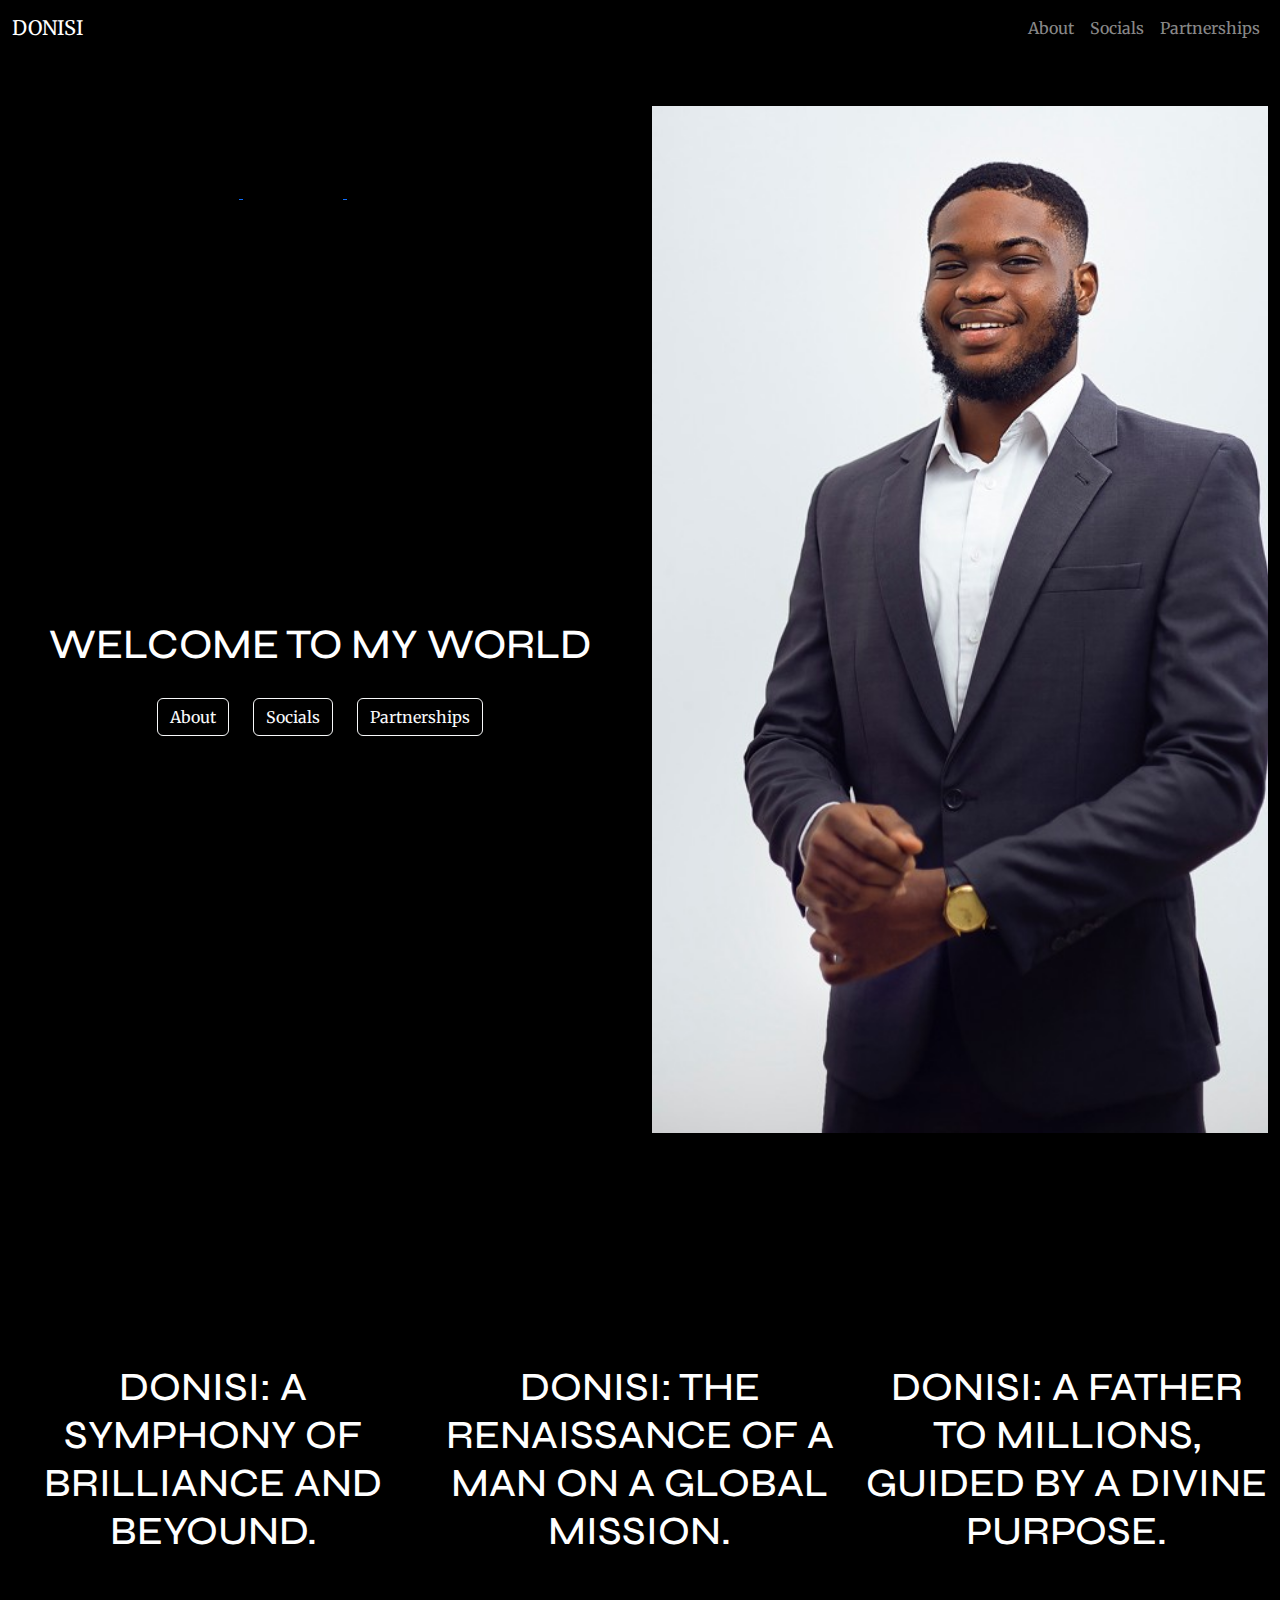
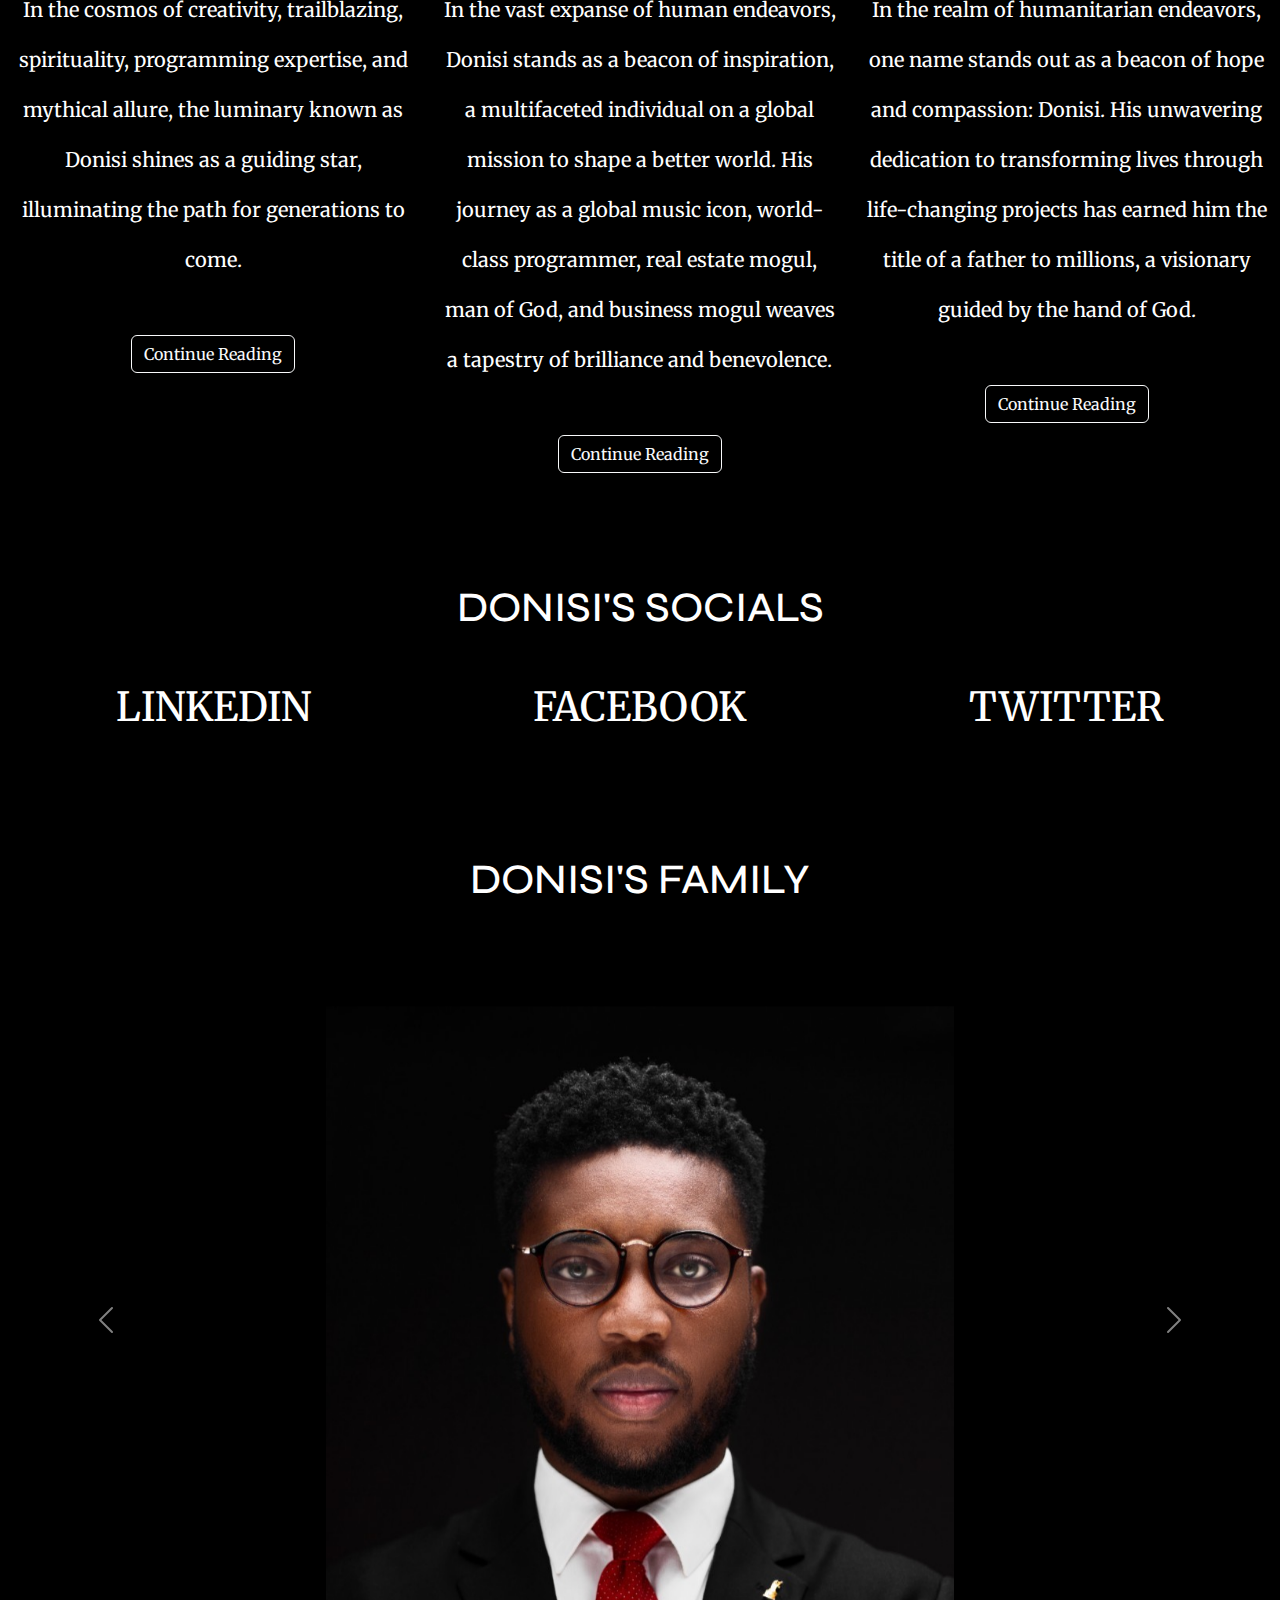
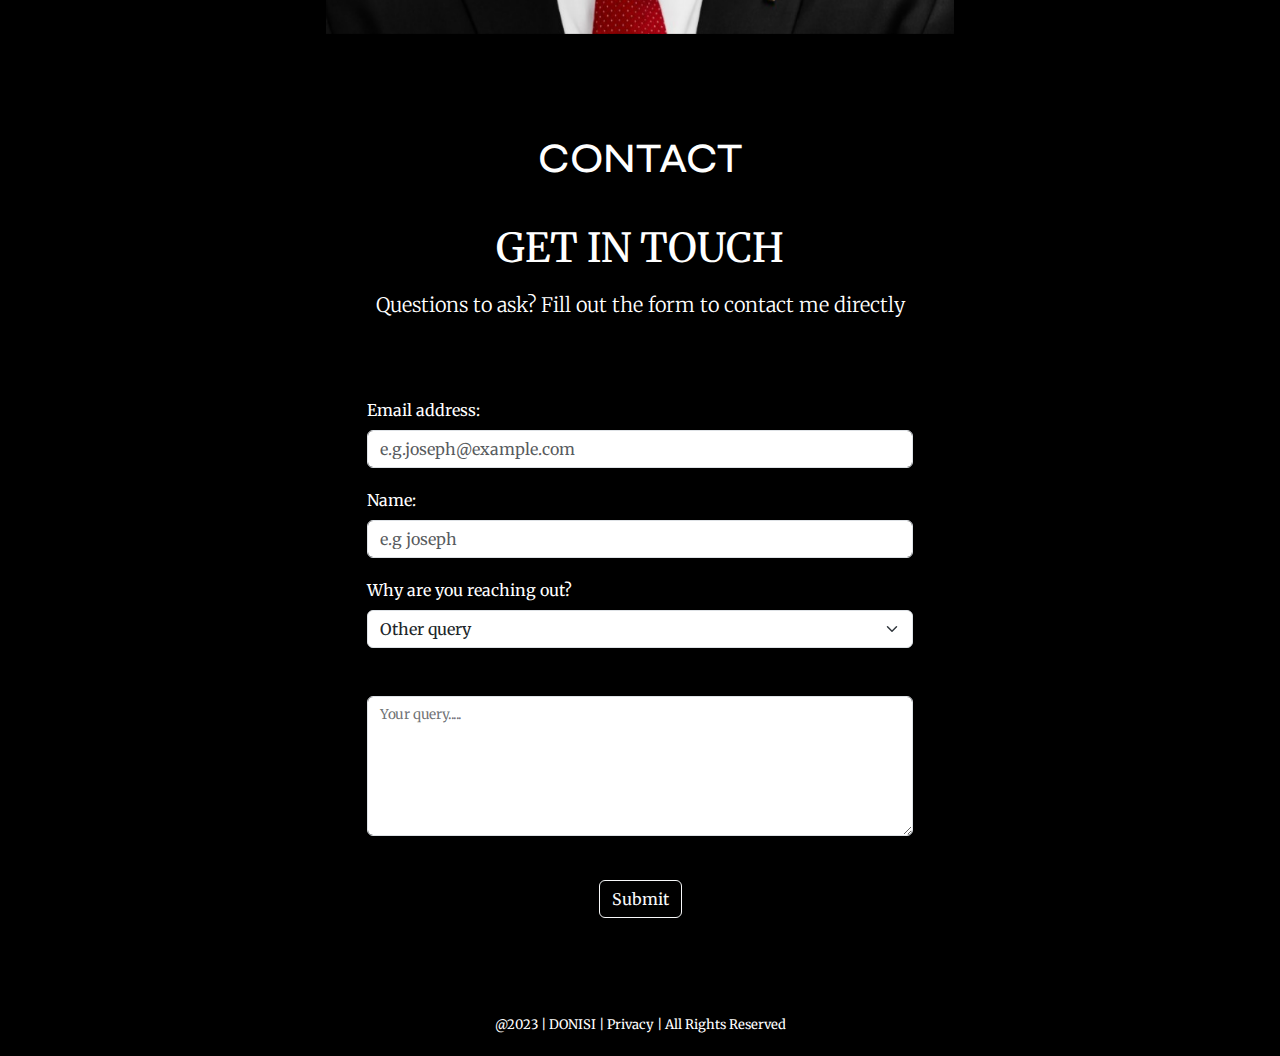
<file: socials.html>
<!DOCTYPE html>
<html lang="en">
<head>
    <meta charset="UTF-8">
    <meta name="viewport" content="width=device-width, initial-scale=1.0">
    <title>DONISI</title>
    <link rel="stylesheet" href="https://cdn.jsdelivr.net/npm/bootstrap@5.3.1/dist/css/bootstrap.min.css">
    <link rel="stylesheet" href="stylessheet.css">
    <link href="https://fonts.googleapis.com/css2?family=Merriweather:wght@300&family=Syne:wght@800&display=swap" rel="stylesheet">
</head>
<body>
    
    <div class="container-fluid">
        <nav class="navbar navbar-expand-lg navbar-dark">
            <a class="navbar-brand nav-brand-name" href="index.html">DONISI</a>
    
            <button class="navbar-toggler" type="button" data-bs-toggle="collapse" data-bs-target="#navbarNav" aria-controls="navbarNav" aria-expanded="false" aria-label="Toggle navigation">
                <span class="navbar-toggler-icon"></span>
            </button>
    
            <div class="collapse navbar-collapse" id="navbarNav">
                <ul class="navbar-nav ms-auto">
                    <li class="nav-item">
                        <a class="nav-link nav-list" href="about.html">About</a>
                    </li>
    
                    <li class="nav-item">
                        <a class="nav-link nav-list" href="socials.html">Socials</a>
                    </li>
    
                    <li class="nav-item">
                        <a class="nav-link nav-list" href="partnerships.html">Partnerships</a>
                    </li>
                </ul>
            </div>
        </nav>
    
        <div class="row First-div">
            <div class="col-lg-6 First-div-baby-one">
                <h1 class="First-div-baby-one-text">WELCOME TO MY WORLD</h1>
                <a href="about.html">
                    <button class="btn btn-outline-light First-div-baby-one First-div-baby-one-btn">About</button>
                </a>
                <a href="socials.html">
                    <button class="btn btn-outline-light First-div-baby-one First-div-baby-one-btn">Socials</button>
                </a>
                <a href="partnerships.html">
                    <button class="btn btn-outline-light First-div-baby-one First-div-baby-one-btn">Partnerships</button>
                </a>
            </div>

            <div class="col-lg-6 First-div-baby-two">
                <img class="First-div-baby-two-img" src="Joseph.jpeg" alt="picture of DONISI">
            </div>
        </div>

        <div class="row Second-div">
            <div class="col-lg-4">
                <h1 class="Second-div-heading">DONISI: A SYMPHONY OF BRILLIANCE AND BEYOUND.</h1>
                <P class="Second-div-para">In the cosmos of creativity, trailblazing, spirituality, programming expertise, and mythical allure, the luminary known as Donisi shines as a guiding star, illuminating the path for generations to come.</P>
                <a href="about.html">
                    <button class="btn btn-outline-light Second-div-button">Continue Reading</button>
                </a>
            </div>

            <div class="col-lg-4">
                <h1 class="Second-div-heading">DONISI: THE RENAISSANCE OF A MAN ON A GLOBAL MISSION.</h1>
                <P class="Second-div-para">In the vast expanse of human endeavors, Donisi stands as a beacon of inspiration, a multifaceted individual on a global mission to shape a better world. His journey as a global music icon, world-class programmer, real estate mogul, man of God, and business mogul weaves a tapestry of brilliance and benevolence.</P>
                <a href="about.html">
                    <button class="btn btn-outline-light Second-div-button">Continue Reading</button>
                </a>
            </div>

            <div class="col-lg-4">
                <h1 class="Second-div-heading">DONISI: A FATHER TO MILLIONS, GUIDED BY A DIVINE PURPOSE.</h1>
                <p class="Second-div-para">In the realm of humanitarian endeavors, one name stands out as a beacon of hope and compassion: Donisi. His unwavering dedication to transforming lives through life-changing projects has earned him the title of a father to millions, a visionary guided by the hand of God.</p>
                <a href="about.html">
                    <button class="btn btn-outline-light Second-div-button">Continue Reading</button>
                </a>
            </div>
        </div>

        <div class="row Socials-div-section">
            <h1 class="Socials-h1">DONISI'S SOCIALS</h1>

            <div class="col-lg-4">
                <a class="Socials-section-links" href="https://gh.linkedin.com/in/joseph-adu-ntiamoah-b41bb6146"><h1>LINKEDIN</h1></a>
            </div>
            <br> <br> <br>
            <div class="col-lg-4">
                <a class="Socials-section-links" href="https://web.facebook.com/joseph.aduntiamoah/?_rdc=1&_rdr"><h1>FACEBOOK</h1></a>
            </div>
            <br> <br> <br>
            <div class="col-lg-4">
                <a class="Socials-section-links" href="https://twitter.com/i/flow/login?redirect_after_login=%2Fjaduntiamoah7"><h1>TWITTER</h1></a>
            </div>
        </div>


        <h1 class="Carousel-section-heading">DONISI'S FAMILY</h1>

        <div id="carouselExampleControls" class="carousel slide" data-bs-ride="carousel">
            <div class="carousel-inner">
              <div class="carousel-item active">
                <img src="Emmanuel.jpeg" class="carousel-img w-100" alt="Picture of Emmanuel">
              </div>
              <div class="carousel-item">
                <img src="David.jpg" class="carousel-img w-100" alt="Picture of David">
              </div>
            </div>
            <button class="carousel-control-prev" type="button" data-bs-target="#carouselExampleControls" data-bs-slide="prev">
              <span class="carousel-control-prev-icon" aria-hidden="true"></span>
              <span class="visually-hidden">Previous</span>
            </button>
            <button class="carousel-control-next" type="button" data-bs-target="#carouselExampleControls" data-bs-slide="next">
              <span class="carousel-control-next-icon" aria-hidden="true"></span>
              <span class="visually-hidden">Next</span>
            </button>
          </div>
          </section>


          <h1 class="contact-section">CONTACT</h1>

          <section id="contact">
            <div class="container-lg">
                <div class="text-center">
                    <h2>GET IN TOUCH</h2>
                    <p class="lead">Questions to ask? Fill out the form to contact me directly</p>
                </div>

                <div class="row justify-content-center my-5">

                    <div class="col-lg-6">
                        <form action="">
                            <label for="email" class="form-label">Email address:</label>
                            <input type="email" class="form-control" id="email" placeholder="e.g.joseph@example.com">

                            <label for="name" class="form-label">Name:</label>
                            <input type="text" class="form-control" id="name" placeholder="e.g joseph">

                            <label for="subject" class="form-label">Why are you reaching out?</label>
                            <select name="" class="form-select" id="subject">
                                <option value="partnership" selected>Partnership query</option>
                                <option value="speaking" selected>Speaking query</option>
                                <option value="other" selected>Other query</option>
                            </select>

                            
                            <div class="form-floating mb-4 mt-5">
                                <textarea id="query" class="form-control" style="height: 140px;"></textarea>
                                <label for="query">Your query.....</label>
                            </div>

                            <div class="mb-4 text-center">
                                <button type="submit" class="btn btn-outline-light Form-btn">Submit</button>
                            </div>
                        </form>
                    </div>
                </div>
            </div>



            <div class="Footer">
                <p class="Footer-content">@2023 | DONISI | Privacy | All Rights Reserved</p>
            </div>










    </div>













    <script src="https://cdn.jsdelivr.net/npm/bootstrap@5.3.1/dist/js/bootstrap.bundle.min.js" integrity="sha384-HwwvtgBNo3bZJJLYd8oVXjrBZt8cqVSpeBNS5n7C8IVInixGAoxmnlMuBnhbgrkm" crossorigin="anonymous"></script>
</body>
</html>
</file>
<file: stylessheet.css>
body {
    background-color: black;
    margin: 0;
    font-family: 'Merriweather', serif;
}

.Carousel-section-heading {
    margin: 100px 0;
    text-align: center;
    font-family: 'Syne', sans-serif;
    font-size: 42px;
}

.contact-section {
    margin: 100px 0 0;
    text-align: center;
    font-family: 'Syne', sans-serif;
    font-size: 42px;
}

.carousel-item {
    width: 50%;
}

.carousel-img {
    display: inline-block;
    position: relative;
    left: 50%;
    right: 50%;
}

.carousel {
    margin-bottom: 100px;
}

.First-div {
    height: 1027px;
    margin-top: 50px;
}

.First-div-baby-one {
    display: inline-block;
    text-align: center;
}

.First-div-baby-two {
    display: inline-block;
}

.First-div-baby-two-img {
    object-fit: cover;
    width: 100%;
    height: 1027px; 
}

.First-div-baby-one-text {
    position: relative;
    top: 513.5px;
    font-family: 'Syne', sans-serif;
    font-size: 42px;
}

.First-div-baby-one-btn {
    position: relative;
    top: 513.5px;
    margin: 20px 10px 0;
}

.Form-btn {
    top: 513.5px;
    margin: 20px 10px 0;
}

.form-label {
    color: white;
    margin-top: 20px;
}

.Footer {
    text-align: center;
}

.Footer-content {
    position: relative;
    top: 10px;
    font-size: small;
}

h1 {
    color: white;
}

h2 {
    color: white;
    font-size: 40px;
    margin-top: 40px;
}

.nav-brand-name {
    color: white;
}

.nav-list:hover {
    color: goldenrod;
}

.nav-brand-name:hover {
    color: goldenrod;
}

p {
    color: white;
    font-size: 20px;
    line-height: 50px;
}

.Partnerships-section-div {
    margin-top: 100px;
    text-align: center;
}

.Partnerships-section-h1 {
    font-family: 'Syne', sans-serif;
    font-size: 42px;
    margin-bottom: 50px;
}

.Partnerships-section-second-headings {
    font-family: 'Syne', sans-serif;
    font-size: 30px;
    margin-bottom: 50px;
}

.Partnership-section-para {
    margin-bottom: 50px;
}

.Second-div {
    margin-top: 230px;
    text-align: center;
}

.Second-div-heading {
    font-family: 'Syne', sans-serif;
    margin-bottom: 30px;
}

.Second-div-para {
    margin-bottom: 50px;
}

.Second-div-button {
    animation: Second-div-button .99s infinite;
    margin-bottom: 30px;
}

.Socials-div-section {
    margin-top: 80px;
    text-align: center;
}

.Socials-h1 {
    font-family: 'Syne', sans-serif;
    font-size: 42px;
    margin-bottom: 50px;
}

.Socials-section-links {
    text-decoration: none;
    font-weight: bolder;
}

@keyframes Second-div-button {
    0% {
transform: scale(1,1) translate(0px, 0px);
}

30%{
transform: scale(1,0.8) translate(0px, 10px); 
}

75%{
transform: scale(1,1.1) translate(0px, -25px); 
}

100% {
transform: scale(1,1) translate(0px, 0px);
}
}
</file>
